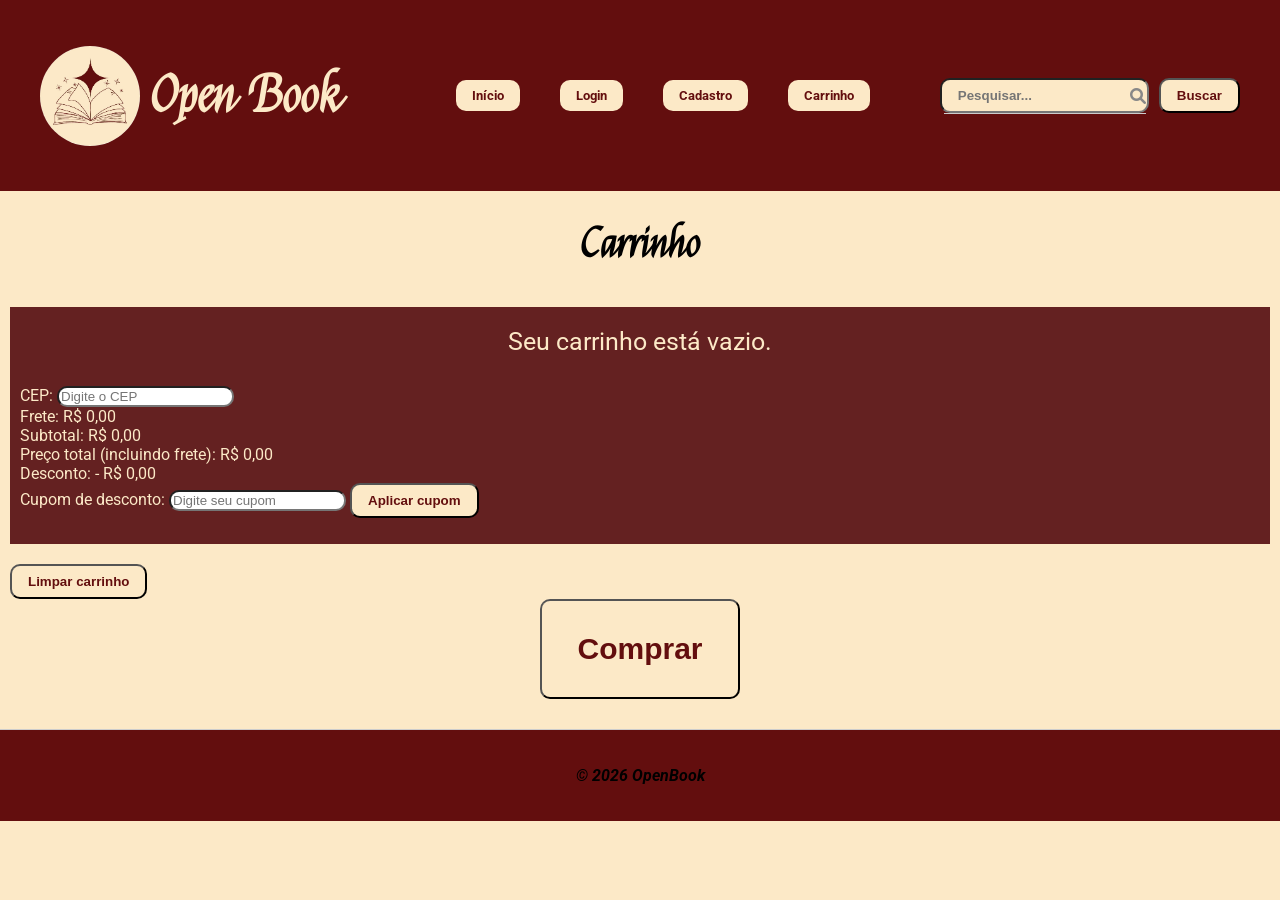
<file: Trabalho 1/carrinho.html>
<!DOCTYPE html>
<html lang="pt-br">

<head>
    <meta charset="UTF-8">
    <meta name="viewport" content="width=device-width, initial-scale=1.0">

    <link rel="stylesheet" href="Trabalho1.css">

    <link rel="preconnect" href="https://fonts.googleapis.com">
    <link rel="preconnect" href="https://fonts.gstatic.com" crossorigin>

    <link rel="stylesheet" href="https://cdnjs.cloudflare.com/ajax/libs/font-awesome/6.0.0/css/all.min.css">
    <link href="https://fonts.googleapis.com/css2?family=Felipa&family=Roboto:ital,wght@0,100..900;1,100..900&display=swap" rel="stylesheet">

    <title>Carrinho</title>
</head>

<body>

<header>

    <div class="menu">

        <div class="nome">
            <img src="logo.jpg" alt="logo" id="logo">
            <h1 id="nome">Open Book</h1>
        </div>

        <div class="submenu-cima">

            <nav>
                <ul>
                    <li><a href="index.html">Início</a></li>
                    <li><a href="login.html">Login</a></li>
                    <li><a href="cadastro.html">Cadastro</a></li>
                    <li><a href="carrinho.html">Carrinho</a></li>
                </ul>
            </nav>

            <form>
                <div class="caixa-busca">
                    <i class="fa-solid fa-magnifying-glass"></i>
                    <input type="search" id="busca" name="q" placeholder="Pesquisar...">
                    <div id="sugestoes"></div>
                    <button type="submit">Buscar</button>
                </div>
            </form>

        </div>
    </div>
</header>

<h1 id="titulo_pagina">Carrinho</h1>

<div class="todos_itens_carrinho">
    <div class="organizacao_itens" id="lista_carrinho">

    </div>
</div>

<div class="total-estilo">
    <div class="frete-container">

        <span>
            CEP:
        </span>

        <input type="text" id="cep" placeholder="Digite o CEP" maxlength="8">

    </div>

    <div class="frete-container">

        <span>
            Frete:
        </span>

        <span id="valor_frete">
            R$ 0,00
        </span>

    </div>

    <div class="total-container">

        <span>
            Subtotal:
        </span>

        <span id="subtotal">
            R$ 0,00
        </span>

    </div>

    <div class="total-container">

        <span>
            Preço total (incluindo frete):
        </span>

        <span id="totalTotal">
            R$ 0,00
        </span>
    </div>
    
    <div class="total-container">
        <span>
            Desconto:
        </span>
        <span id="desconto">
            R$ 0,00
        </span>

    </div>

    <div class="cupom">
        <label for="cupom">Cupom de desconto:</label>

        <input
            type="text"
            id="cupom"
            placeholder="Digite seu cupom"
        >

        <button type="button" id="aplicarCupom">
            Aplicar cupom
        </button>

        <p id="mensagem-cupom"></p>
    </div>

</div>

<div>
    <button type="button" id="LimparCarrinho">Limpar carrinho</button>
</div>

<div class="botao_carrinho">
    <button type="button" id="Comprar">Comprar</button>
</div>

<footer>
    <div class="rodape-final">
        <p>&copy; <span id="current-year"></span> OpenBook</p>
    </div>
</footer>

<script src="Scripts.js"></script>

</body>

</html>
</file>
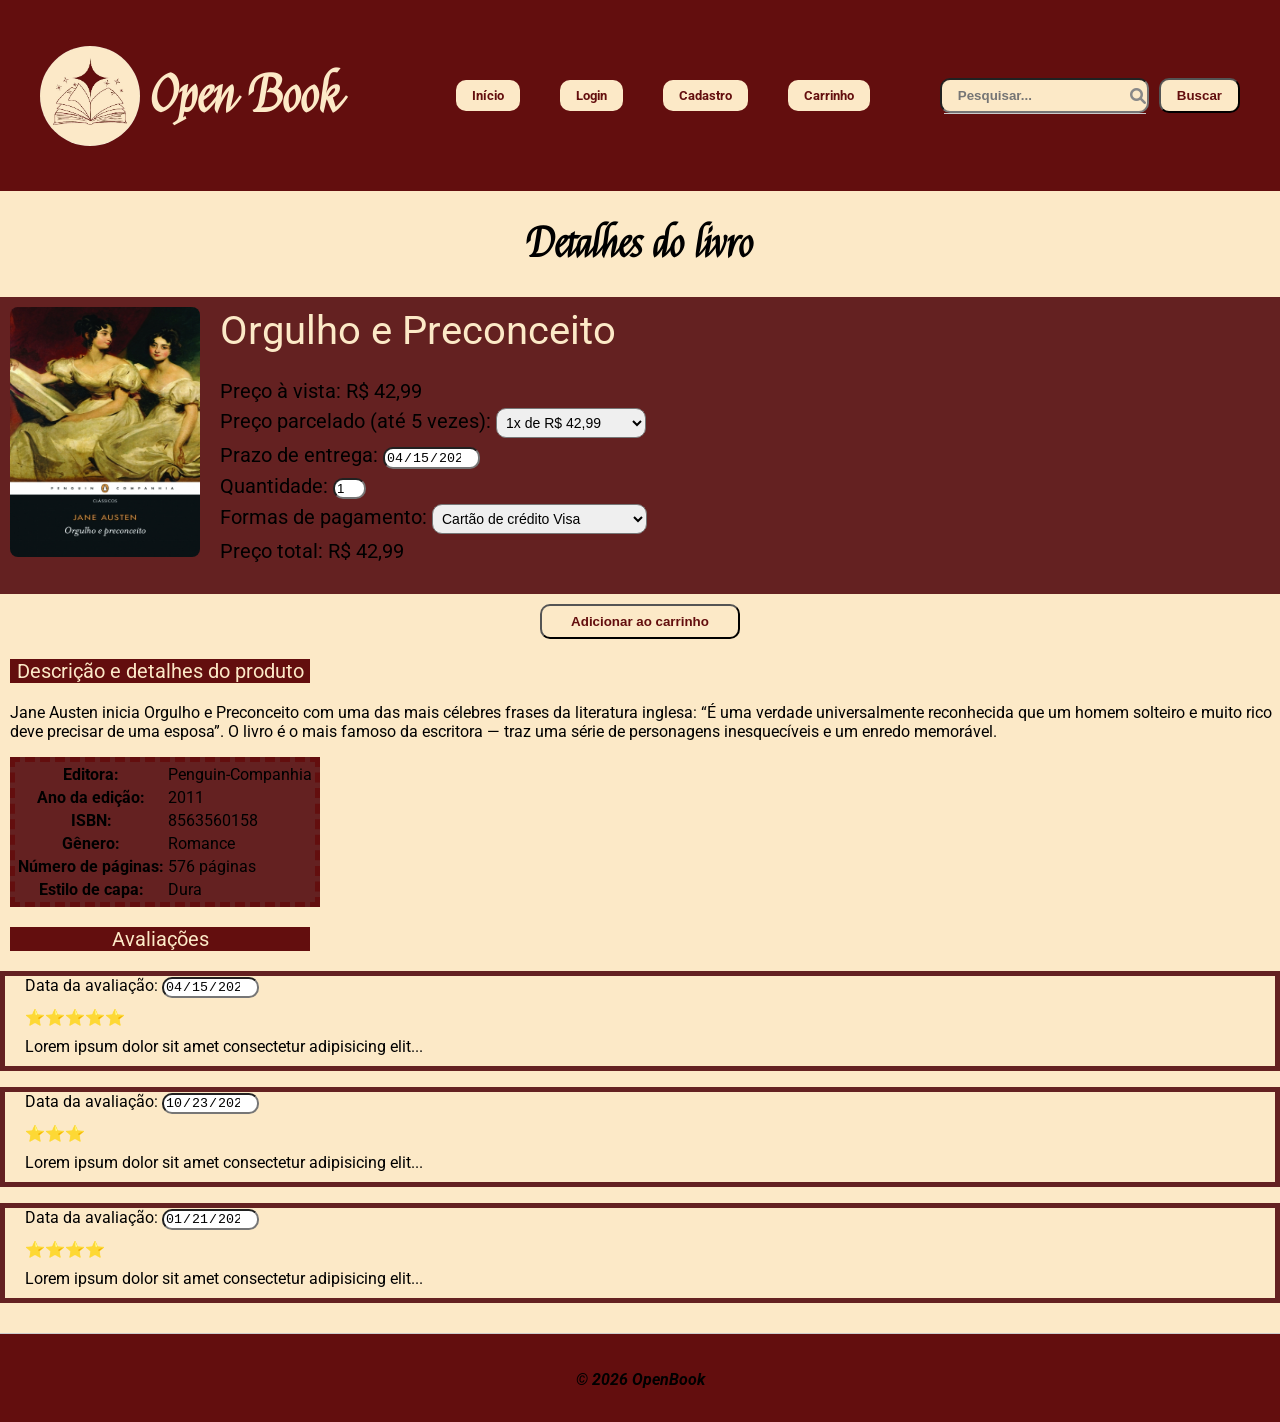
<file: Trabalho 1/livro1.html>
<!DOCTYPE html>
<html lang="pt-br">

<head>
    <meta charset="UTF-8">
    <meta name="viewport" content="width=device-width, initial-scale=1.0">

    <link rel="stylesheet" href="Trabalho1.css">
    <link rel="stylesheet" href="https://cdnjs.cloudflare.com/ajax/libs/font-awesome/6.0.0/css/all.min.css">

    <link rel="preconnect" href="https://fonts.googleapis.com">
    <link rel="preconnect" href="https://fonts.gstatic.com" crossorigin>

    <link href="https://fonts.googleapis.com/css2?family=Felipa&family=Roboto:ital,wght@0,100..900;1,100..900&display=swap" rel="stylesheet">

    <title>Orgulho e Preconceito</title>
</head>

<body>

<header>
    <div class="menu">

        <div class="nome">
            <img src="logo.jpg" alt="logo" id="logo">
            <h1 id="nome">Open Book</h1>
        </div>

        <div class="submenu-cima">

            <nav>
                <ul>
                    <li><a href="index.html">Início</a></li>
                    <li><a href="login.html">Login</a></li>
                    <li><a href="cadastro.html">Cadastro</a></li>
                    <li><a href="carrinho.html">Carrinho</a></li>
                </ul>
            </nav>

            <form>
                <div class="caixa-busca">
                    <i class="fa-solid fa-magnifying-glass"></i>
                    <input type="search" id="busca" name="q" placeholder="Pesquisar...">
                    <div id="sugestoes"></div>
                    <button type="submit">Buscar</button>
                </div>
            </form>

        </div>
    </div>
</header>

<h1 id="titulo_pagina">Detalhes do livro</h1>

<div class="produto_detalhes">

    <img id="imagem_produto" class="foto" src="orgulho-e-preconceito.jpg" alt="orgulho-e-preconceito">

    <ul>

        <li id="produto_nome_detalhes">Orgulho e Preconceito</li>

        <li id="preco_vista">Preço à vista: R$ 42,99</li>

        <li>
            <label for="parcelas">Preço parcelado (até 5 vezes):</label>
            <select id="parcelas" name="parcelamentos">
                <option value="1">1x: R$ XX,XX</option>
                <option value="2">2x: R$ XX,XX</option>
                <option value="3">3x: R$ XX,XX</option>
                <option value="4">4x: R$ XX,XX</option>
                <option value="5">5x: R$ XX,XX</option>
            </select>
        </li>

        <li>
            <label for="prazo">Prazo de entrega:</label>
            <input id="prazo" type="date" value="2026-04-15" readonly>
        </li>

        <li>
            <label for="qnt">Quantidade:</label>
            <input id="qnt" type="number" name="qnt" min="1" max="10" step="1" value="1">
        </li>

        <li>
            <label for="pagamento">Formas de pagamento:</label>
            <select id="pagamento" name="pagamentos">
                <option value="visa">Cartão de crédito Visa</option>
                <option value="mastercard">Cartão de crédito Mastercard</option>
                <option value="debito">Cartão de débito</option>
                <option value="pix">Pix</option>
                <option value="boleto">Boleto bancário</option>
            </select>
        </li>

        <li id="total_preco">Preço total: R$ 42,99</li>

    </ul>
</div>

<div class="button" id="botao_comprar">
    <button type="button" onClick="add_carrinho()">Adicionar ao carrinho</button>
</div>

<p class="descricao_avaliacao">Descrição e detalhes do produto</p>

<p class="descricao_texto">Jane Austen inicia Orgulho e Preconceito com uma das mais célebres frases da literatura inglesa: “É uma verdade universalmente reconhecida que um homem solteiro e muito rico deve precisar de uma esposa”. O livro é o mais famoso da escritora — traz uma série de personagens inesquecíveis e um enredo memorável.</p>

<table class="tabela_detalhes">

    <tr>
        <th>Editora:</th>
        <td>Penguin-Companhia</td>
    </tr>

    <tr>
        <th>Ano da edição:</th>
        <td>2011</td>
    </tr>

    <tr>
        <th>ISBN:</th>
        <td>8563560158</td>
    </tr>

    <tr>
        <th>Gênero:</th>
        <td>Romance</td>
    </tr>

    <tr>
        <th>Número de páginas:</th>
        <td>576 páginas</td>
    </tr>

    <tr>
        <th>Estilo de capa:</th>
        <td>Dura</td>
    </tr>

</table>

<p class="descricao_avaliacao">Avaliações</p>

<div class="avaliacoes">

    <ul>
        <li class="data_ava">
            <label>Data da avaliação:</label>
            <input type="date" value="2025-04-15" readonly>
        </li>
        <li>⭐⭐⭐⭐⭐</li>
        <li>Lorem ipsum dolor sit amet consectetur adipisicing elit...</li>
    </ul>

    <ul>
        <li class="data_ava">
            <label>Data da avaliação:</label>
            <input type="date" value="2023-10-23" readonly>
        </li>
        <li>⭐⭐⭐</li>
        <li>Lorem ipsum dolor sit amet consectetur adipisicing elit...</li>
    </ul>

    <ul>
        <li class="data_ava">
            <label>Data da avaliação:</label>
            <input type="date" value="2024-01-21" readonly>
        </li>
        <li>⭐⭐⭐⭐</li>
        <li>Lorem ipsum dolor sit amet consectetur adipisicing elit...</li>
    </ul>

</div>

<footer>
    <div class="rodape-final">
        <p>&copy; <span id="current-year"></span> OpenBook</p>
    </div>
</footer>

<script src="Scripts.js"></script>

</body>

</html>
</file>
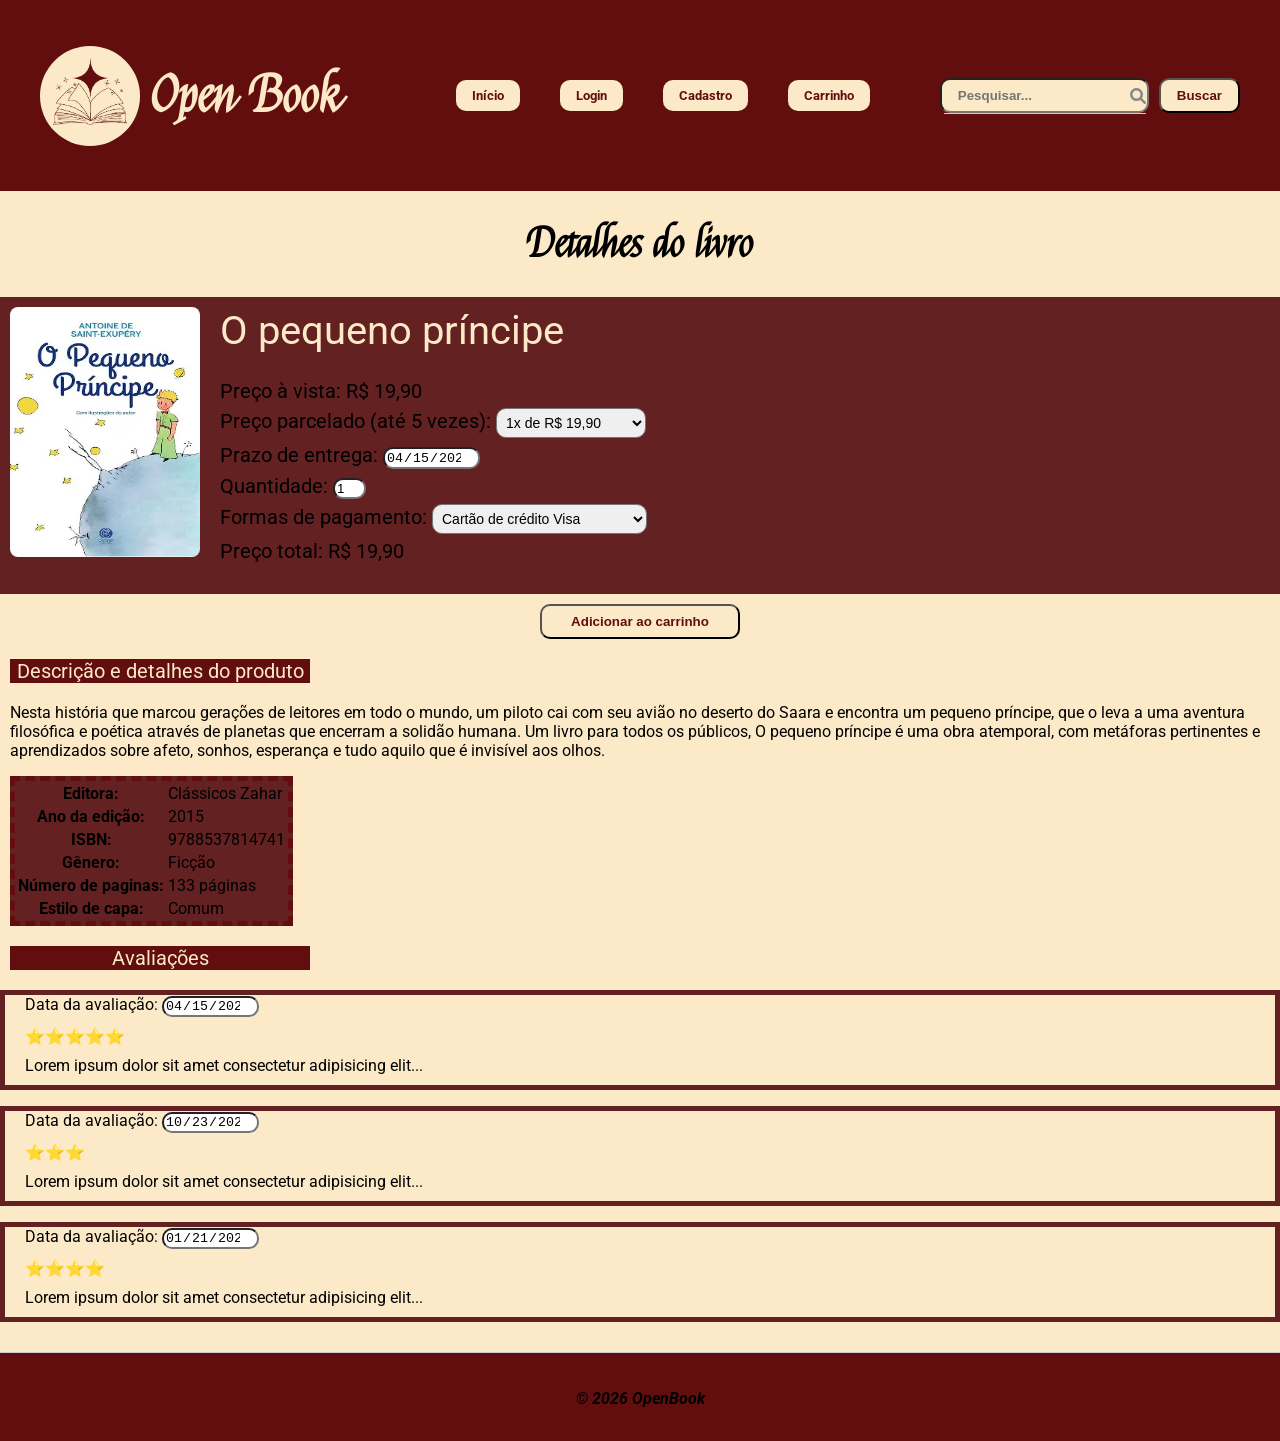
<file: Trabalho 1/livro2.html>
<!DOCTYPE html>
<html lang="pt-br">
<head>
    <meta charset="UTF-8">
    <meta name="viewport" content="width=device-width, initial-scale=1.0">
    <link rel="stylesheet" href="Trabalho1.css">
    <link rel="preconnect" href="https://fonts.googleapis.com">
    <link rel="preconnect" href="https://fonts.gstatic.com" crossorigin>
    <link rel="stylesheet" href="https://cdnjs.cloudflare.com/ajax/libs/font-awesome/6.0.0/css/all.min.css">
    <link href="https://fonts.googleapis.com/css2?family=Felipa&family=Roboto:ital,wght@0,100..900;1,100..900&display=swap" rel="stylesheet">
    <title>O pequeno príncipe</title>
</head>

<body>

<header>
    <div class="menu">

        <div class="nome">
            <img src="logo.jpg" alt="logo" id="logo">
            <h1 id="nome">Open Book</h1>
        </div>

        <div class="submenu-cima">

            <nav>
                <ul>
                    <li><a href="index.html">Início</a></li>
                    <li><a href="login.html">Login</a></li>
                    <li><a href="cadastro.html">Cadastro</a></li>
                    <li><a href="carrinho.html">Carrinho</a></li>
                </ul>
            </nav>

            <form>
                <div class="caixa-busca">
                    <i class="fa-solid fa-magnifying-glass"></i>
                    <input type="search" id="busca" name="q" placeholder="Pesquisar...">
                    <div id="sugestoes"></div>
                    <button type="submit">Buscar</button>
                </div>
            </form>

        </div>
    </div>
</header>


<h1 id="titulo_pagina">Detalhes do livro</h1>

<div class="produto_detalhes">
            
    <img id="imagem_produto" class="foto" src=pequenoprincipe.jpg alt="pequenoprincipe">

    <ul>
        <li id="produto_nome_detalhes"> O pequeno príncipe </li> 

        <li id="preco_vista"> Preço à vista: R$ 19,90 </li>

        <li>
            <label for="parcelas">Preço parcelado (até 5 vezes):</label>
            <select id="parcelas" name="parcelamentos">
                <option value="1">1x: R$ XX,XX</option>
                <option value="2">2x: R$ XX,XX</option>
                <option value="3">3x: R$ XX,XX</option>
                <option value="4">4x: R$ XX,XX</option>
                <option value="5">5x: R$ XX,XX</option>
            </select>
        </li>

        <li>
            <label for="prazo">Prazo de entrega:</label>
            <input id="prazo" type="date" value="2026-04-15" readonly>
        </li>

        <li>
            <label for="qnt">Quantidade:</label>
            <input id="qnt" type="number" name="qnt" min="1" max="10" step="1" value="1">
        </li>

        <li>
            <label for="pagamento">Formas de pagamento:</label>
            <select id="pagamento" name="pagamentos">
                <option value="visa">Cartão de crédito Visa</option>
                <option value="mastercard">Cartão de crédito Mastercard</option>
                <option value="debito">Cartão de débito</option>
                <option value="pix">Pix</option>
                <option value="boleto">Boleto bancário</option>
            </select>
        </li>

        <li id="total_preco">Preço total: R$ 19,90</li>

    </ul>
</div>

<div class="button" id="botao_comprar">
    <button type="button" onClick="add_carrinho()">Adicionar ao carrinho</button>
</div>

<p class="descricao_avaliacao">Descrição e detalhes do produto</p>
<p class="descricao_texto">Nesta história que marcou gerações de leitores em todo o mundo, um piloto cai com seu avião no deserto do Saara e encontra um pequeno príncipe, que o leva a uma aventura filosófica e poética através de planetas que encerram a solidão humana. Um livro para todos os públicos, O pequeno príncipe é uma obra atemporal, com metáforas pertinentes e aprendizados sobre afeto, sonhos, esperança e tudo aquilo que é invisível aos olhos. </p>

<table class="tabela_detalhes">

    <tr>

        <th>Editora:</th>
        <td>Clássicos Zahar</td>

    </tr>

    <tr>

        <th>Ano da edição:</th>
        <td>2015</td>

    </tr>

    <tr>

        <th>ISBN:</th>
        <td>9788537814741</td>
        
    </tr>

    <tr>

        <th>Gênero:</th>
        <td>Ficção</td>
        
    </tr>

    <tr>

        <th>Número de paginas:</th>
        <td>133 páginas</td>
        
    </tr>

    <tr>

        <th>Estilo de capa:</th>
        <td>Comum</td>
        
    </tr>

</table>

<p class="descricao_avaliacao">Avaliações</p>

<div class="avaliacoes">

    <ul>
        <li class="data_ava">
            <label>Data da avaliação:</label>
            <input type="date" value="2025-04-15" readonly>
        </li>
        <li>⭐⭐⭐⭐⭐</li>
        <li>Lorem ipsum dolor sit amet consectetur adipisicing elit...</li>
    </ul>

    <ul>
        <li class="data_ava">
            <label>Data da avaliação:</label>
            <input type="date" value="2023-10-23" readonly>
        </li>
        <li>⭐⭐⭐</li>
        <li>Lorem ipsum dolor sit amet consectetur adipisicing elit...</li>
    </ul>

    <ul>
        <li class="data_ava">
            <label>Data da avaliação:</label>
            <input type="date" value="2024-01-21" readonly>
        </li>
        <li>⭐⭐⭐⭐</li>
        <li>Lorem ipsum dolor sit amet consectetur adipisicing elit...</li>
    </ul>

</div>

<footer>
    <div class="rodape-final">
        <p>&copy; <span id="current-year"></span> OpenBook</p>
    </div>
</footer>

<script src="Scripts.js"></script>

</body>

</html>
</file>
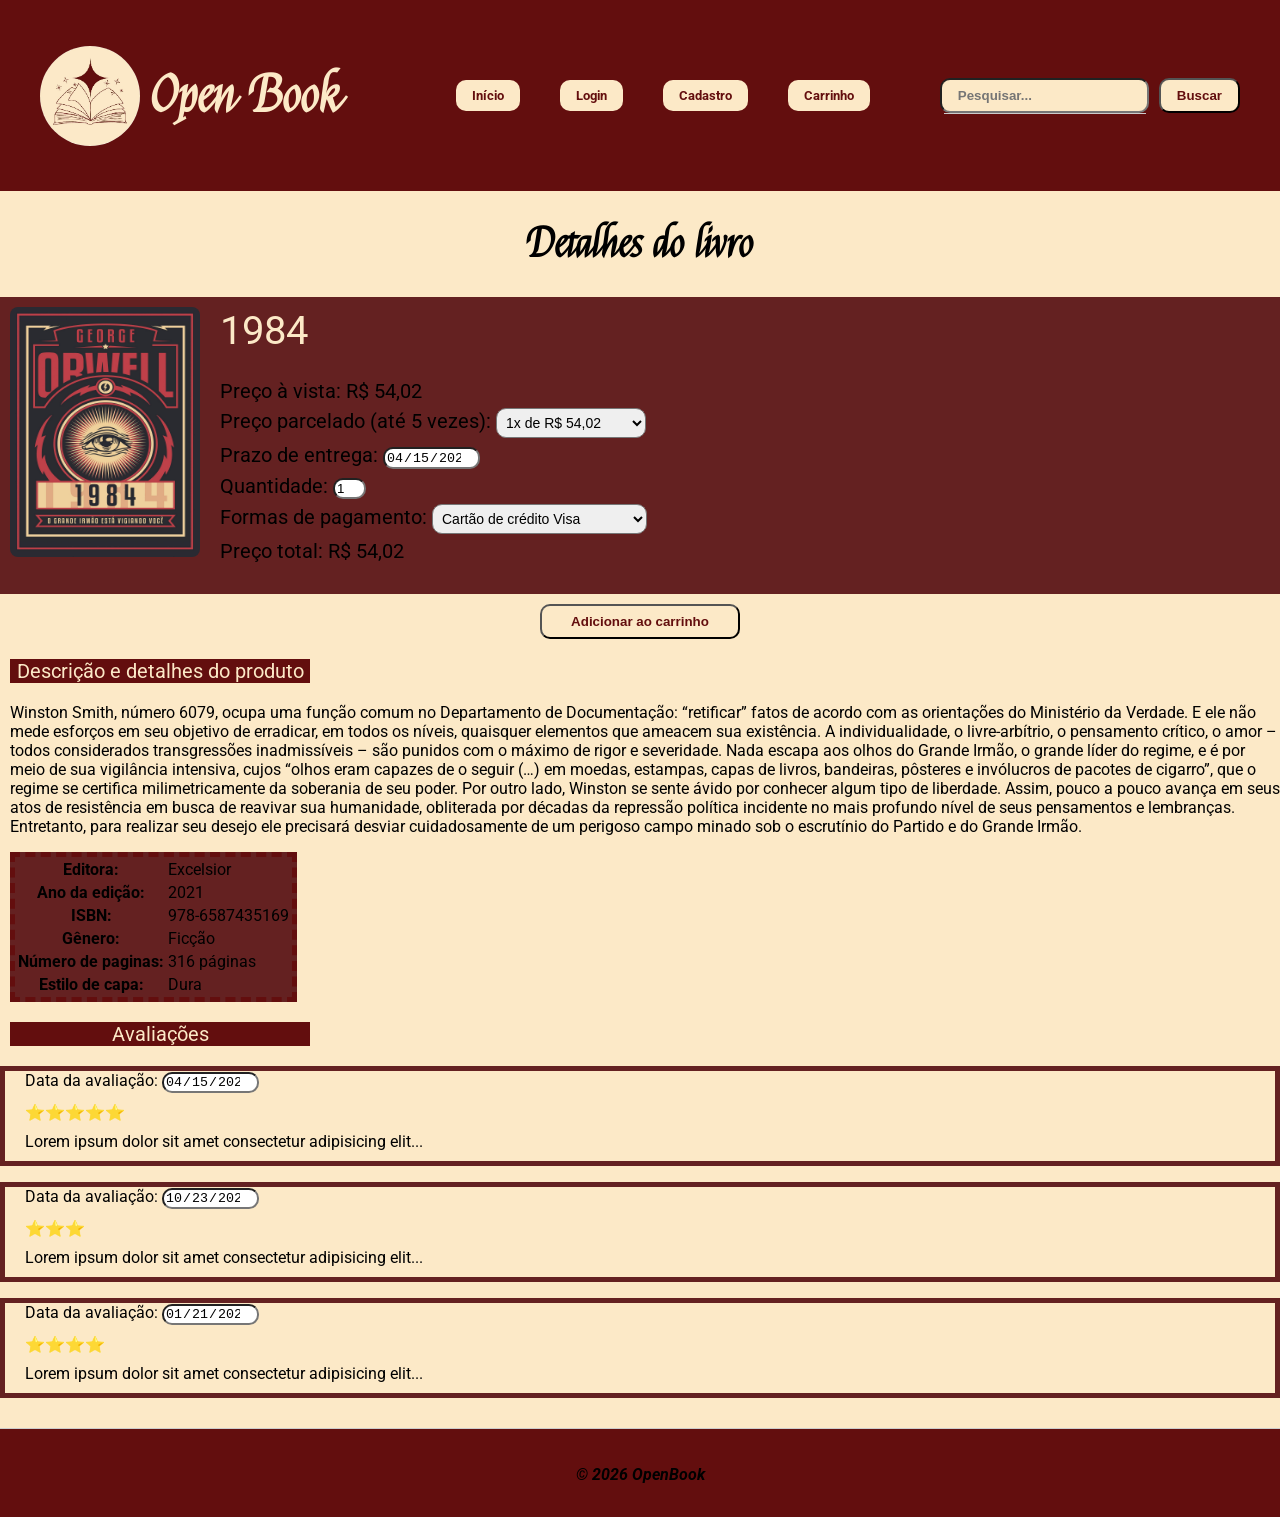
<file: Trabalho 1/livro3.html>
<!DOCTYPE html>
<html lang="pt-br">
<head>
    <meta charset="UTF-8">
    <meta name="viewport" content="width=device-width, initial-scale=1.0">
    <link rel="stylesheet" href="Trabalho1.css">
    <link rel="preconnect" href="https://fonts.googleapis.com">
    <link rel="preconnect" href="https://fonts.gstatic.com" crossorigin>
    <link href="https://fonts.googleapis.com/css2?family=Felipa&family=Roboto:ital,wght@0,100..900;1,100..900&display=swap" rel="stylesheet">   
    <title>1984</title>
</head>

<body>

<header>
    <div class="menu">

        <div class="nome">
            <img src="logo.jpg" alt="logo" id="logo">
            <h1 id="nome">Open Book</h1>
        </div>

        <div class="submenu-cima">

            <nav>
                <ul>
                    <li><a href="index.html">Início</a></li>
                    <li><a href="login.html">Login</a></li>
                    <li><a href="cadastro.html">Cadastro</a></li>
                    <li><a href="carrinho.html">Carrinho</a></li>
                </ul>
            </nav>

            <form>
                <div class="caixa-busca">
                    <i class="fa-solid fa-magnifying-glass"></i>
                    <input type="search" id="busca" name="q" placeholder="Pesquisar...">
                    <div id="sugestoes"></div>
                    <button type="submit">Buscar</button>
                </div>
            </form>

        </div>
    </div>
</header>

<h1 id="titulo_pagina">Detalhes do livro</h1>

<div class="produto_detalhes">
            
    <img id="imagem_produto" class="foto" src=1984.jpg alt="1984">

    <ul>
        <li id="produto_nome_detalhes"> 1984 </li> 

        <li id="preco_vista"> Preço à vista: R$ 54,02 </li>

        <li>
            <label for="parcelas">Preço parcelado (até 5 vezes):</label>
            <select id="parcelas" name="parcelamentos">
                <option value="1">1x: R$ XX,XX</option>
                <option value="2">2x: R$ XX,XX</option>
                <option value="3">3x: R$ XX,XX</option>
                <option value="4">4x: R$ XX,XX</option>
                <option value="5">5x: R$ XX,XX</option>
            </select>
        </li>

        <li>
            <label for="prazo">Prazo de entrega:</label>
            <input id="prazo" type="date" value="2026-04-15" readonly>
        </li>

        <li>
            <label for="qnt">Quantidade:</label>
            <input id="qnt" type="number" name="qnt" min="1" max="10" step="1" value="1">
        </li>

        <li>
            <label for="pagamento">Formas de pagamento:</label>
            <select id="pagamento" name="pagamentos">
                <option value="visa">Cartão de crédito Visa</option>
                <option value="mastercard">Cartão de crédito Mastercard</option>
                <option value="debito">Cartão de débito</option>
                <option value="pix">Pix</option>
                <option value="boleto">Boleto bancário</option>
            </select>
        </li>

        <li id="total_preco">Preço total: R$ 54,02</li>

    </ul>
</div>

<div class="button" id="botao_comprar">
    <button type="button" onClick="add_carrinho()">Adicionar ao carrinho</button>
</div>

<p class="descricao_avaliacao">Descrição e detalhes do produto</p>
<p class="descricao_texto"> Winston Smith, número 6079, ocupa uma função comum no Departamento de Documentação: “retificar” fatos de acordo com as orientações do Ministério da Verdade. E ele não mede esforços em seu objetivo de erradicar, em todos os níveis, quaisquer elementos que ameacem sua existência. A individualidade, o livre-arbítrio, o pensamento crítico, o amor – todos considerados transgressões inadmissíveis – são punidos com o máximo de rigor e severidade. Nada escapa aos olhos do Grande Irmão, o grande líder do regime, e é por meio de sua vigilância intensiva, cujos “olhos eram capazes de o seguir (…) em moedas, estampas, capas de livros, bandeiras, pôsteres e invólucros de pacotes de cigarro”, que o regime se certifica milimetricamente da soberania de seu poder. Por outro lado, Winston se sente ávido por conhecer algum tipo de liberdade. Assim, pouco a pouco avança em seus atos de resistência em busca de reavivar sua humanidade, obliterada por décadas da repressão política incidente no mais profundo nível de seus pensamentos e lembranças. Entretanto, para realizar seu desejo ele precisará desviar cuidadosamente de um perigoso campo minado sob o escrutínio do Partido e do Grande Irmão. </p>

<table class="tabela_detalhes">

    <tr>

        <th>Editora:</th>
        <td>Excelsior</td>

    </tr>

    <tr>

        <th>Ano da edição:</th>
        <td>2021</td>

    </tr>

    <tr>

        <th>ISBN:</th>
        <td>978-6587435169</td>
        
    </tr>

    <tr>

        <th>Gênero:</th>
        <td>Ficção</td>
        
    </tr>

    <tr>

        <th>Número de paginas:</th>
        <td>316 páginas</td>
        
    </tr>

    <tr>

        <th>Estilo de capa:</th>
        <td>Dura</td>
        
    </tr>

</table>

<p class="descricao_avaliacao">Avaliações</p>

<div class="avaliacoes">

    <ul>
        <li class="data_ava">
            <label>Data da avaliação:</label>
            <input type="date" value="2025-04-15" readonly>
        </li>
        <li>⭐⭐⭐⭐⭐</li>
        <li>Lorem ipsum dolor sit amet consectetur adipisicing elit...</li>
    </ul>

    <ul>
        <li class="data_ava">
            <label>Data da avaliação:</label>
            <input type="date" value="2023-10-23" readonly>
        </li>
        <li>⭐⭐⭐</li>
        <li>Lorem ipsum dolor sit amet consectetur adipisicing elit...</li>
    </ul>

    <ul>
        <li class="data_ava">
            <label>Data da avaliação:</label>
            <input type="date" value="2024-01-21" readonly>
        </li>
        <li>⭐⭐⭐⭐</li>
        <li>Lorem ipsum dolor sit amet consectetur adipisicing elit...</li>
    </ul>

</div>

<footer>
    <div class="rodape-final">
        <p>&copy; <span id="current-year"></span> OpenBook</p>
    </div>
</footer>

<script src="Scripts.js"></script>

</body>

</html>
</file>
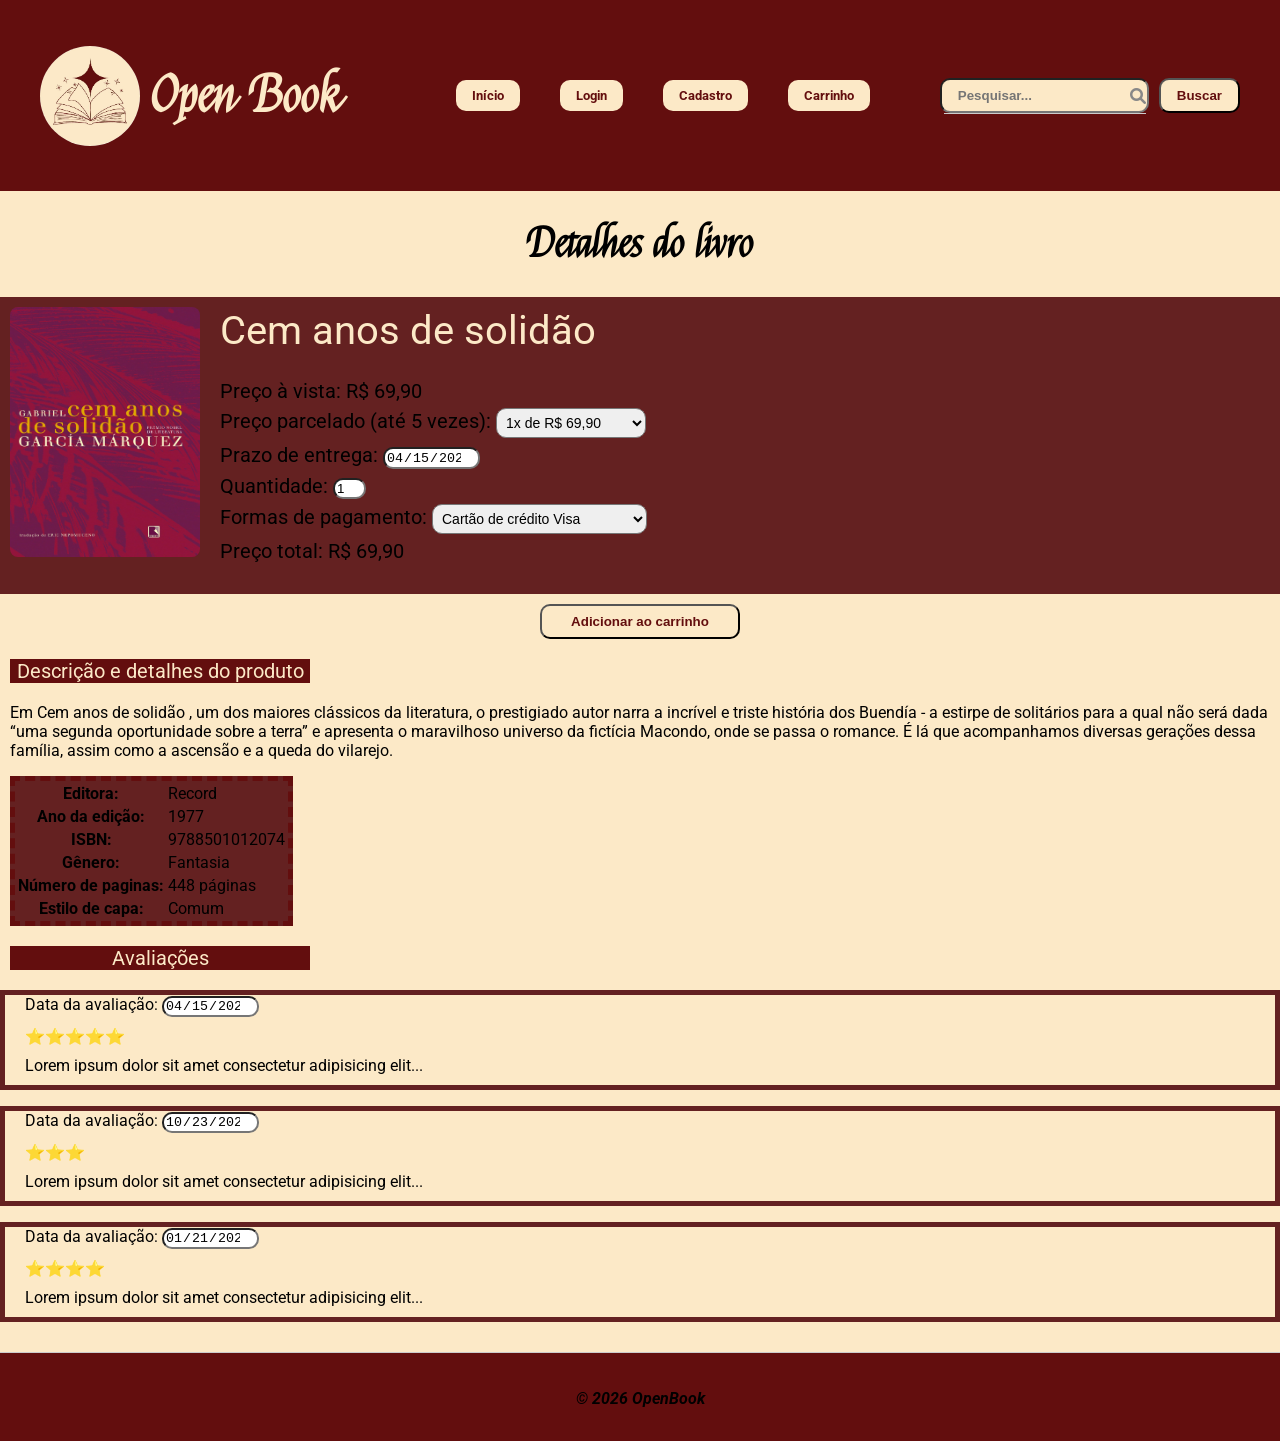
<file: Trabalho 1/livro4.html>
<!DOCTYPE html>
<html lang="pt-br">
<head>
    <meta charset="UTF-8">
    <meta name="viewport" content="width=device-width, initial-scale=1.0">
    <link rel="stylesheet" href="Trabalho1.css">
    <link rel="preconnect" href="https://fonts.googleapis.com">
    <link rel="preconnect" href="https://fonts.gstatic.com" crossorigin>
    <link rel="stylesheet" href="https://cdnjs.cloudflare.com/ajax/libs/font-awesome/6.0.0/css/all.min.css">
    <link href="https://fonts.googleapis.com/css2?family=Felipa&family=Roboto:ital,wght@0,100..900;1,100..900&display=swap" rel="stylesheet">
    <title>Cem anos de solidão</title>
</head>

<body>

<header>
    <div class="menu">

        <div class="nome">
            <img src="logo.jpg" alt="logo" id="logo">
            <h1 id="nome">Open Book</h1>
        </div>

        <div class="submenu-cima">

            <nav>
                <ul>
                    <li><a href="index.html">Início</a></li>
                    <li><a href="login.html">Login</a></li>
                    <li><a href="cadastro.html">Cadastro</a></li>
                    <li><a href="carrinho.html">Carrinho</a></li>
                </ul>
            </nav>

            <form>
                <div class="caixa-busca">
                    <i class="fa-solid fa-magnifying-glass"></i>
                    <input type="search" id="busca" name="q" placeholder="Pesquisar...">
                    <div id="sugestoes"></div>
                    <button type="submit">Buscar</button>
                </div>
            </form>

        </div>
    </div>
</header>

<h1 id="titulo_pagina">Detalhes do livro</h1>

<div class="produto_detalhes">
            
    <img id="imagem_produto" class="foto" src=cemanos.jpg alt="cemanos">

    <ul>
        <li id="produto_nome_detalhes"> Cem anos de solidão </li> 

        <li id="preco_vista"> Preço à vista: R$ 69,90 </li>

        <li>
            <label for="parcelas">Preço parcelado (até 5 vezes):</label>
            <select id="parcelas" name="parcelamentos">
                <option value="1">1x: R$ XX,XX</option>
                <option value="2">2x: R$ XX,XX</option>
                <option value="3">3x: R$ XX,XX</option>
                <option value="4">4x: R$ XX,XX</option>
                <option value="5">5x: R$ XX,XX</option>
            </select>
        </li>

        <li>
            <label for="prazo">Prazo de entrega:</label>
            <input id="prazo" type="date" value="2026-04-15" readonly>
        </li>

        <li>
            <label for="qnt">Quantidade:</label>
            <input id="qnt" type="number" name="qnt" min="1" max="10" step="1" value="1">
        </li>

        <li>
            <label for="pagamento">Formas de pagamento:</label>
            <select id="pagamento" name="pagamentos">
                <option value="visa">Cartão de crédito Visa</option>
                <option value="mastercard">Cartão de crédito Mastercard</option>
                <option value="debito">Cartão de débito</option>
                <option value="pix">Pix</option>
                <option value="boleto">Boleto bancário</option>
            </select>
        </li>

        <li id="total_preco">Preço total: R$ 69,90</li>

    </ul>
</div>

<div class="button" id="botao_comprar">
    <button type="button" onClick="add_carrinho()">Adicionar ao carrinho</button>
</div>

<p class="descricao_avaliacao">Descrição e detalhes do produto</p>
<p class="descricao_texto">Em Cem anos de solidão , um dos maiores clássicos da literatura, o prestigiado autor narra a incrível e triste história dos Buendía - a estirpe de solitários para a qual não será dada “uma segunda oportunidade sobre a terra” e apresenta o maravilhoso universo da fictícia Macondo, onde se passa o romance. É lá que acompanhamos diversas gerações dessa família, assim como a ascensão e a queda do vilarejo.</p>

<table class="tabela_detalhes">

    <tr>

        <th>Editora:</th>
        <td>Record</td>

    </tr>

    <tr>

        <th>Ano da edição:</th>
        <td>1977</td>

    </tr>

    <tr>

        <th>ISBN:</th>
        <td>9788501012074</td>
        
    </tr>

    <tr>

        <th>Gênero:</th>
        <td>Fantasia</td>
        
    </tr>

    <tr>

        <th>Número de paginas:</th>
        <td>448 páginas</td>
        
    </tr>

    <tr>

        <th>Estilo de capa:</th>
        <td>Comum</td>
        
    </tr>

</table>

<p class="descricao_avaliacao">Avaliações</p>

<div class="avaliacoes">

    <ul>
        <li class="data_ava">
            <label>Data da avaliação:</label>
            <input type="date" value="2025-04-15" readonly>
        </li>
        <li>⭐⭐⭐⭐⭐</li>
        <li>Lorem ipsum dolor sit amet consectetur adipisicing elit...</li>
    </ul>

    <ul>
        <li class="data_ava">
            <label>Data da avaliação:</label>
            <input type="date" value="2023-10-23" readonly>
        </li>
        <li>⭐⭐⭐</li>
        <li>Lorem ipsum dolor sit amet consectetur adipisicing elit...</li>
    </ul>

    <ul>
        <li class="data_ava">
            <label>Data da avaliação:</label>
            <input type="date" value="2024-01-21" readonly>
        </li>
        <li>⭐⭐⭐⭐</li>
        <li>Lorem ipsum dolor sit amet consectetur adipisicing elit...</li>
    </ul>

</div>


<footer>
    <div class="rodape-final">
        <p>&copy; <span id="current-year"></span> OpenBook</p>
    </div>
</footer>

<script src="Scripts.js"></script>

</body>

</html>
</file>
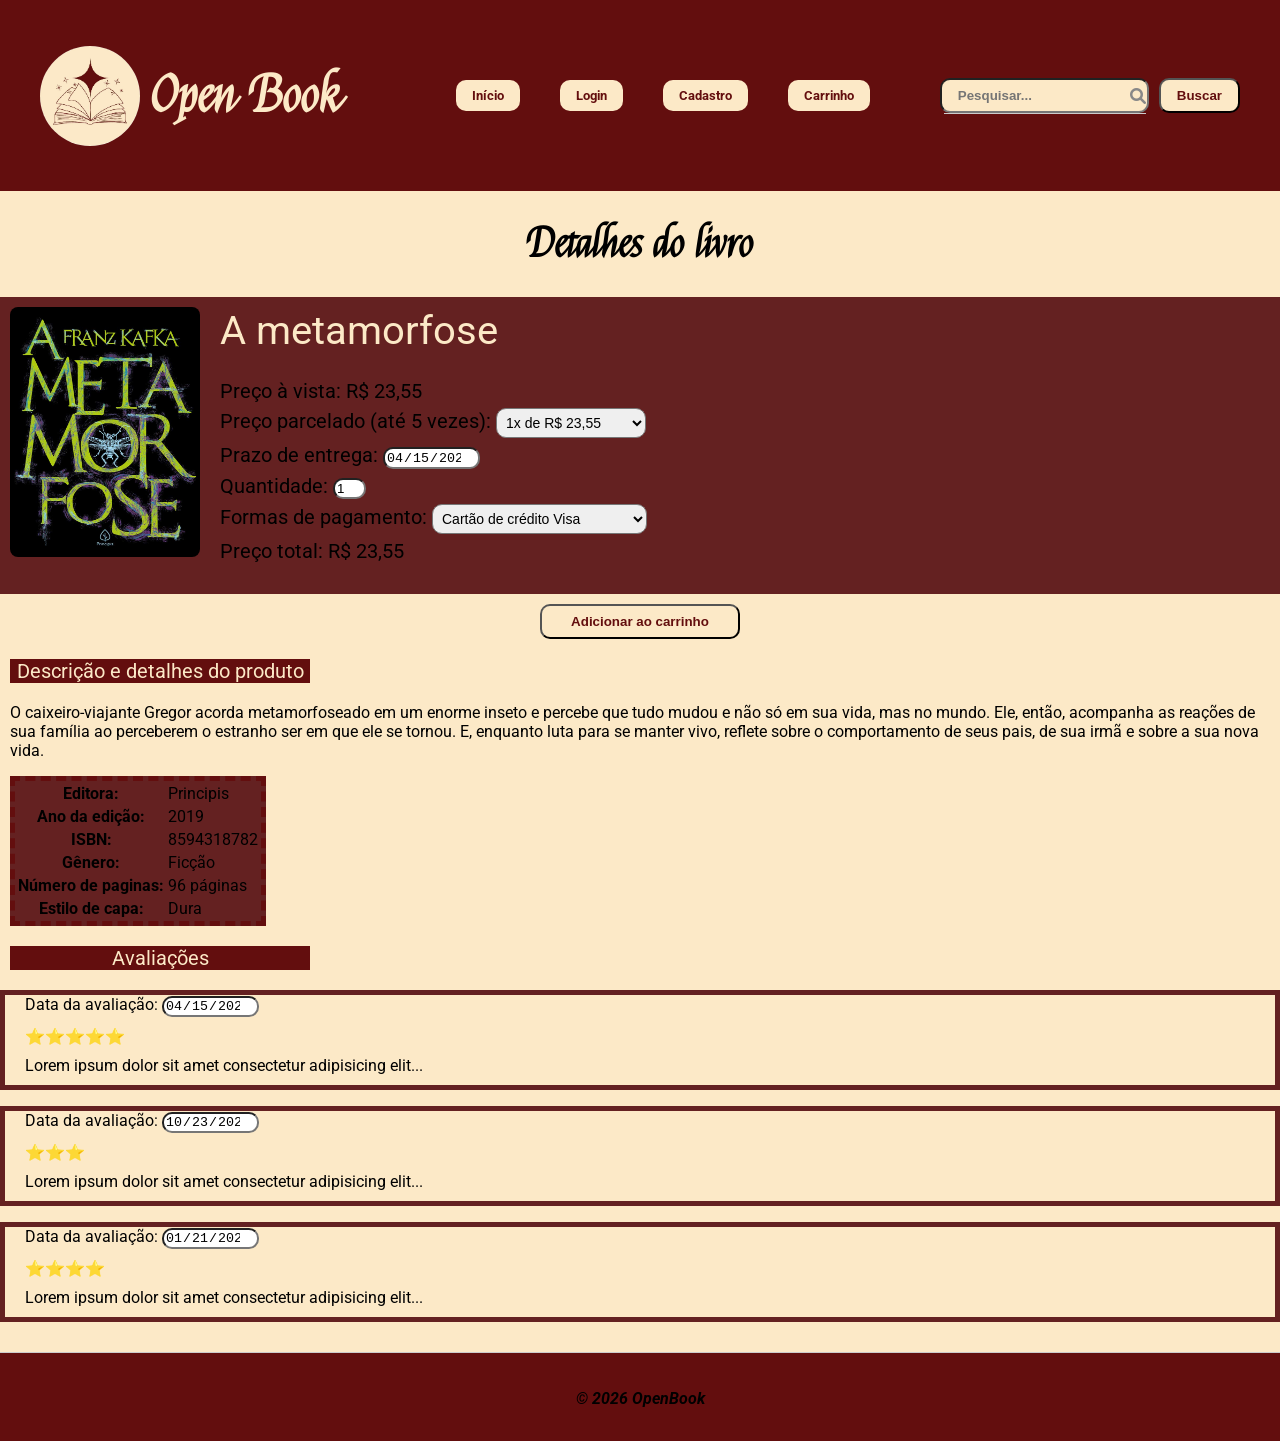
<file: Trabalho 1/livro5.html>
<!DOCTYPE html>
<html lang="pt-br">
<head>
    <meta charset="UTF-8">
    <meta name="viewport" content="width=device-width, initial-scale=1.0">
    <link rel="stylesheet" href="Trabalho1.css">
    <link rel="preconnect" href="https://fonts.googleapis.com">
    <link rel="preconnect" href="https://fonts.gstatic.com" crossorigin>
    <link rel="stylesheet" href="https://cdnjs.cloudflare.com/ajax/libs/font-awesome/6.0.0/css/all.min.css">
    <link href="https://fonts.googleapis.com/css2?family=Felipa&family=Roboto:ital,wght@0,100..900;1,100..900&display=swap" rel="stylesheet">
    <title>A metamorfose</title>
</head>


<body>

<header>
    <div class="menu">

        <div class="nome">
            <img src="logo.jpg" alt="logo" id="logo">
            <h1 id="nome">Open Book</h1>
        </div>

        <div class="submenu-cima">

            <nav>
                <ul>
                    <li><a href="index.html">Início</a></li>
                    <li><a href="login.html">Login</a></li>
                    <li><a href="cadastro.html">Cadastro</a></li>
                    <li><a href="carrinho.html">Carrinho</a></li>
                </ul>
            </nav>

            <form>
                <div class="caixa-busca">
                    <i class="fa-solid fa-magnifying-glass"></i>
                    <input type="search" id="busca" name="q" placeholder="Pesquisar...">
                    <div id="sugestoes"></div>
                    <button type="submit">Buscar</button>
                </div>
            </form>

        </div>
    </div>
</header>

<h1 id="titulo_pagina">Detalhes do livro</h1>

<div class="produto_detalhes">
            
    <img id="imagem_produto" class="foto" src=metamorfose.jpg alt="metamorfose">

    <ul>
        <li id="produto_nome_detalhes"> A metamorfose </li> 

        <li id="preco_vista"> Preço à vista: R$ 23,55 </li>

        <li>
            <label for="parcelas">Preço parcelado (até 5 vezes):</label>
            <select id="parcelas" name="parcelamentos">
                <option value="1">1x: R$ XX,XX</option>
                <option value="2">2x: R$ XX,XX</option>
                <option value="3">3x: R$ XX,XX</option>
                <option value="4">4x: R$ XX,XX</option>
                <option value="5">5x: R$ XX,XX</option>
            </select>
        </li>

        <li>
            <label for="prazo">Prazo de entrega:</label>
            <input id="prazo" type="date" value="2026-04-15" readonly>
        </li>

        <li>
            <label for="qnt">Quantidade:</label>
            <input id="qnt" type="number" name="qnt" min="1" max="10" step="1" value="1">
        </li>

        <li>
            <label for="pagamento">Formas de pagamento:</label>
            <select id="pagamento" name="pagamentos">
                <option value="visa">Cartão de crédito Visa</option>
                <option value="mastercard">Cartão de crédito Mastercard</option>
                <option value="debito">Cartão de débito</option>
                <option value="pix">Pix</option>
                <option value="boleto">Boleto bancário</option>
            </select>
        </li>

        <li id="total_preco">Preço total: R$ 23,55</li>

    </ul>
</div>

<div class="button" id="botao_comprar">
    <button type="button" onClick="add_carrinho()">Adicionar ao carrinho</button>
</div>

<p class="descricao_avaliacao">Descrição e detalhes do produto</p>
<p class="descricao_texto">O caixeiro-viajante Gregor acorda metamorfoseado em um enorme inseto e percebe que tudo mudou e não só em sua vida, mas no mundo. Ele, então, acompanha as reações de sua família ao perceberem o estranho ser em que ele se tornou. E, enquanto luta para se manter vivo, reflete sobre o comportamento de seus pais, de sua irmã e sobre a sua nova vida.</p>

<table class="tabela_detalhes">

    <tr>

        <th>Editora:</th>
        <td>Principis</td>

    </tr>

    <tr>

        <th>Ano da edição:</th>
        <td>2019</td>

    </tr>

    <tr>

        <th>ISBN:</th>
        <td>8594318782</td>
        
    </tr>

    <tr>

        <th>Gênero:</th>
        <td>Ficção</td>
        
    </tr>

    <tr>

        <th>Número de paginas:</th>
        <td>96 páginas</td>
        
    </tr>

    <tr>

        <th>Estilo de capa:</th>
        <td>Dura</td>
        
    </tr>

</table>

<p class="descricao_avaliacao">Avaliações</p>

<div class="avaliacoes">

    <ul>
        <li class="data_ava">
            <label>Data da avaliação:</label>
            <input type="date" value="2025-04-15" readonly>
        </li>
        <li>⭐⭐⭐⭐⭐</li>
        <li>Lorem ipsum dolor sit amet consectetur adipisicing elit...</li>
    </ul>

    <ul>
        <li class="data_ava">
            <label>Data da avaliação:</label>
            <input type="date" value="2023-10-23" readonly>
        </li>
        <li>⭐⭐⭐</li>
        <li>Lorem ipsum dolor sit amet consectetur adipisicing elit...</li>
    </ul>

    <ul>
        <li class="data_ava">
            <label>Data da avaliação:</label>
            <input type="date" value="2024-01-21" readonly>
        </li>
        <li>⭐⭐⭐⭐</li>
        <li>Lorem ipsum dolor sit amet consectetur adipisicing elit...</li>
    </ul>

</div>

<footer>
    <div class="rodape-final">
        <p>&copy; <span id="current-year"></span> OpenBook</p>
    </div>
</footer>

<script src="Scripts.js"></script>

</body>

</html>
</file>
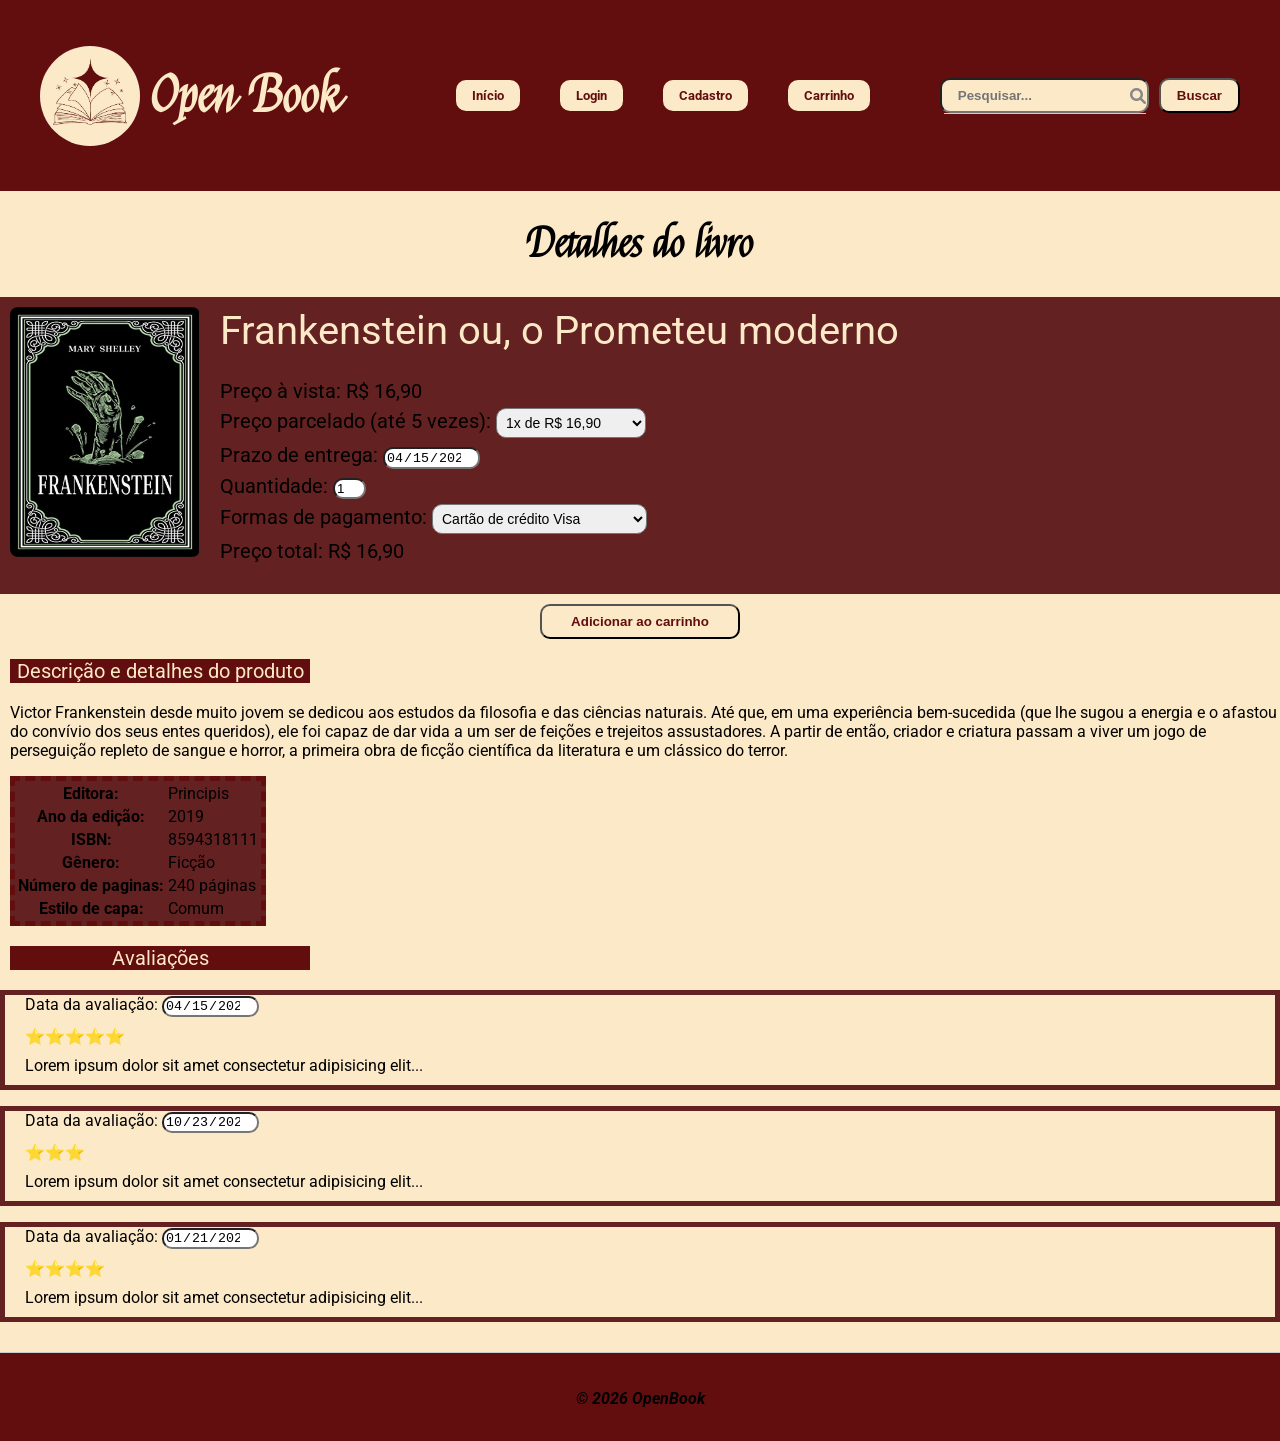
<file: Trabalho 1/livro6.html>
<!DOCTYPE html>
<html lang="pt-br">
<head>
    <meta charset="UTF-8">
    <meta name="viewport" content="width=device-width, initial-scale=1.0">
    <link rel="stylesheet" href="Trabalho1.css">
    <link rel="preconnect" href="https://fonts.googleapis.com">
    <link rel="preconnect" href="https://fonts.gstatic.com" crossorigin>
    <link rel="stylesheet" href="https://cdnjs.cloudflare.com/ajax/libs/font-awesome/6.0.0/css/all.min.css">
    <link href="https://fonts.googleapis.com/css2?family=Felipa&family=Roboto:ital,wght@0,100..900;1,100..900&display=swap" rel="stylesheet">
    <title>Frankenstein ou, o Prometeu moderno</title>
</head>

<body>

<header>
    <div class="menu">

        <div class="nome">
            <img src="logo.jpg" alt="logo" id="logo">
            <h1 id="nome">Open Book</h1>
        </div>

        <div class="submenu-cima">

            <nav>
                <ul>
                    <li><a href="index.html">Início</a></li>
                    <li><a href="login.html">Login</a></li>
                    <li><a href="cadastro.html">Cadastro</a></li>
                    <li><a href="carrinho.html">Carrinho</a></li>
                </ul>
            </nav>

            <form>
                <div class="caixa-busca">
                    <i class="fa-solid fa-magnifying-glass"></i>
                    <input type="search" id="busca" name="q" placeholder="Pesquisar...">
                    <div id="sugestoes"></div>
                    <button type="submit">Buscar</button>
                </div>
            </form>

        </div>
    </div>
</header>

<h1 id="titulo_pagina">Detalhes do livro</h1>

<div class="produto_detalhes">
            
    <img id="imagem_produto" class="foto" src=Frankenstein.jpg alt="Frankenstein">

    <ul>
        <li id="produto_nome_detalhes"> Frankenstein ou, o Prometeu moderno </li> 

        <li id="preco_vista"> Preço à vista: R$ 16,90 </li>

        <li>
            <label for="parcelas">Preço parcelado (até 5 vezes):</label>
            <select id="parcelas" name="parcelamentos">
                <option value="1">1x: R$ XX,XX</option>
                <option value="2">2x: R$ XX,XX</option>
                <option value="3">3x: R$ XX,XX</option>
                <option value="4">4x: R$ XX,XX</option>
                <option value="5">5x: R$ XX,XX</option>
            </select>
        </li>

        <li>
            <label for="prazo">Prazo de entrega:</label>
            <input id="prazo" type="date" value="2026-04-15" readonly>
        </li>

        <li>
            <label for="qnt">Quantidade:</label>
            <input id="qnt" type="number" name="qnt" min="1" max="10" step="1" value="1">
        </li>

        <li>
            <label for="pagamento">Formas de pagamento:</label>
            <select id="pagamento" name="pagamentos">
                <option value="visa">Cartão de crédito Visa</option>
                <option value="mastercard">Cartão de crédito Mastercard</option>
                <option value="debito">Cartão de débito</option>
                <option value="pix">Pix</option>
                <option value="boleto">Boleto bancário</option>
            </select>
        </li>
        
        <li id="total_preco">Preço total: R$ 16,90</li>

    </ul>
</div>

<div class="button" id="botao_comprar">
    <button type="button" onClick="add_carrinho()">Adicionar ao carrinho</button>
</div>

<p class="descricao_avaliacao">Descrição e detalhes do produto</p>
<p class="descricao_texto">Victor Frankenstein desde muito jovem se dedicou aos estudos da filosofia e das ciências naturais. Até que, em uma experiência bem-sucedida (que lhe sugou a energia e o afastou do convívio dos seus entes queridos), ele foi capaz de dar vida a um ser de feições e trejeitos assustadores. A partir de então, criador e criatura passam a viver um jogo de perseguição repleto de sangue e horror, a primeira obra de ficção científica da literatura e um clássico do terror.</p>

<table class="tabela_detalhes">

    <tr>

        <th>Editora:</th>
        <td>Principis</td>

    </tr>

    <tr>

        <th>Ano da edição:</th>
        <td>2019</td>

    </tr>

    <tr>

        <th>ISBN:</th>
        <td>8594318111</td>
        
    </tr>   

    <tr>

        <th>Gênero:</th>
        <td>Ficção</td>
        
    </tr>

    <tr>

        <th>Número de paginas:</th>
        <td>240 páginas</td>
        
    </tr>

    <tr>

        <th>Estilo de capa:</th>
        <td>Comum</td>
        
    </tr>

</table>

<p class="descricao_avaliacao">Avaliações</p>

<div class="avaliacoes">

    <ul>
        <li class="data_ava">
            <label>Data da avaliação:</label>
            <input type="date" value="2025-04-15" readonly>
        </li>
        <li>⭐⭐⭐⭐⭐</li>
        <li>Lorem ipsum dolor sit amet consectetur adipisicing elit...</li>
    </ul>

    <ul>
        <li class="data_ava">
            <label>Data da avaliação:</label>
            <input type="date" value="2023-10-23" readonly>
        </li>
        <li>⭐⭐⭐</li>
        <li>Lorem ipsum dolor sit amet consectetur adipisicing elit...</li>
    </ul>

    <ul>
        <li class="data_ava">
            <label>Data da avaliação:</label>
            <input type="date" value="2024-01-21" readonly>
        </li>
        <li>⭐⭐⭐⭐</li>
        <li>Lorem ipsum dolor sit amet consectetur adipisicing elit...</li>
    </ul>

</div>

<footer>
    <div class="rodape-final">
        <p>&copy; <span id="current-year"></span> OpenBook</p>
    </div>
</footer>

<script src="Scripts.js"></script>

</body>

</html>
</file>
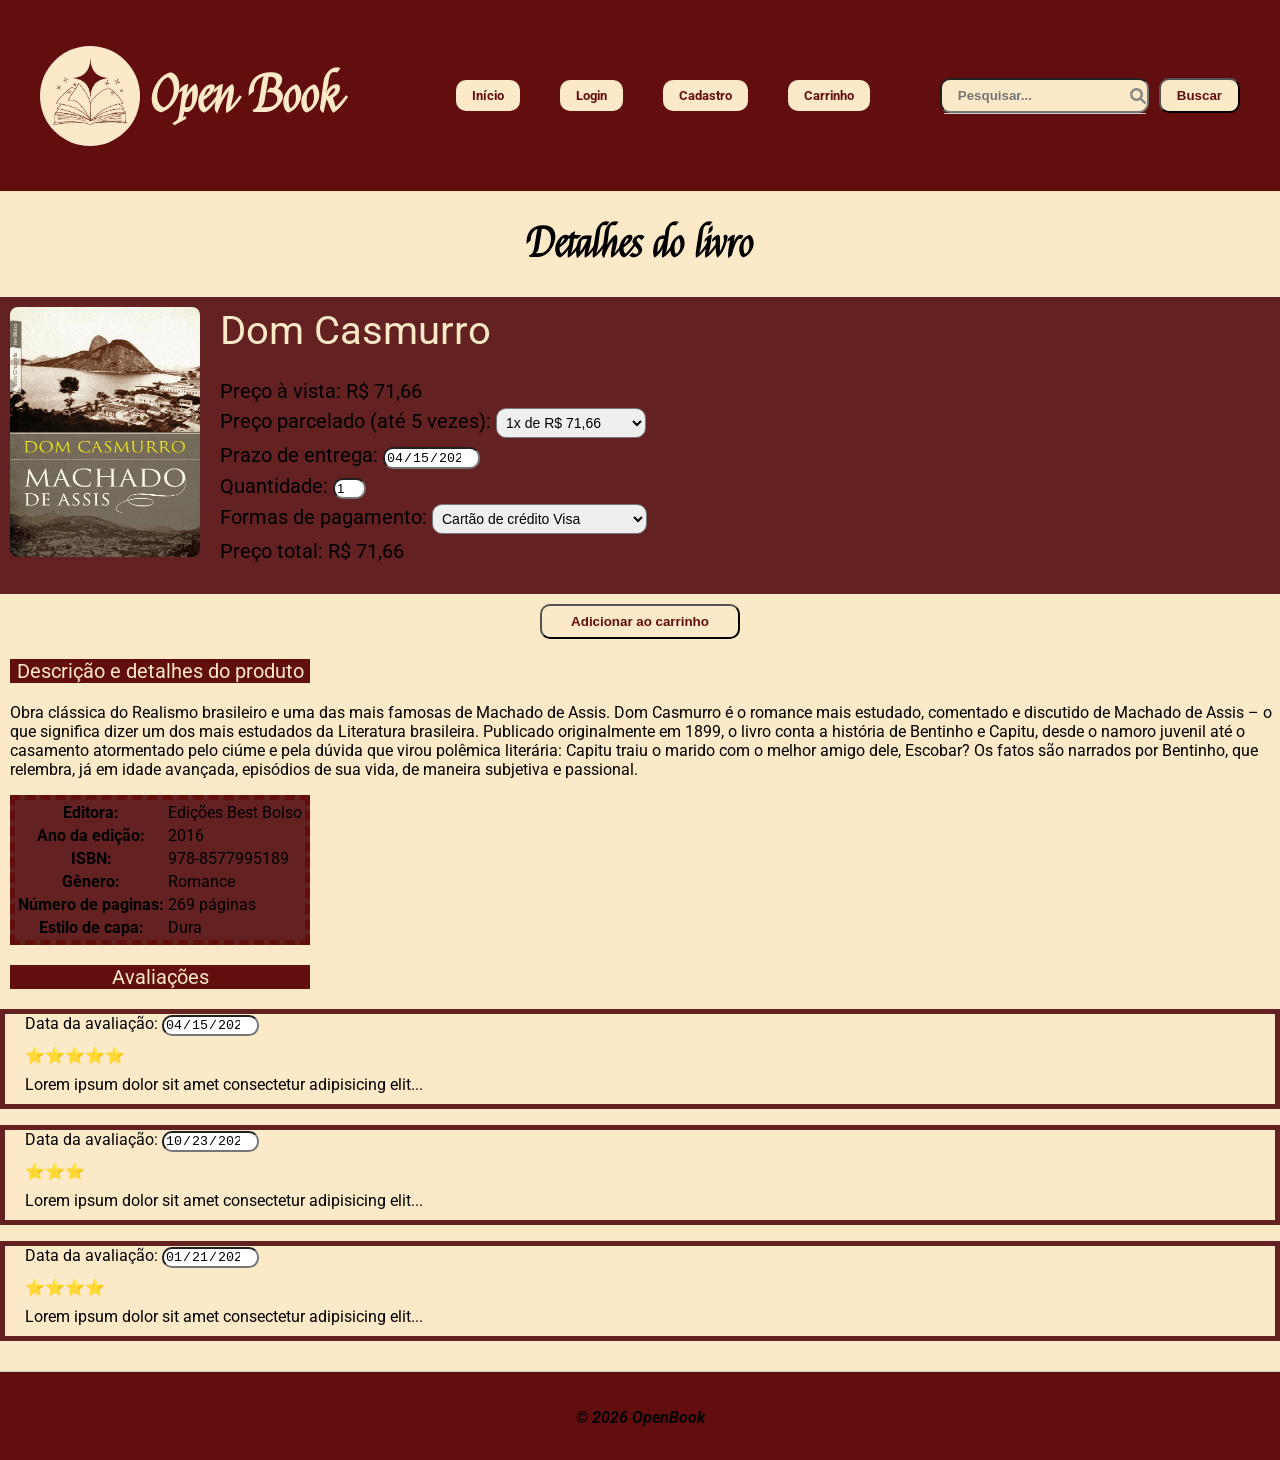
<file: Trabalho 1/livro7.html>
<!DOCTYPE html>
<html lang="pt-br">
<head>
    <meta charset="UTF-8">
    <meta name="viewport" content="width=device-width, initial-scale=1.0">
    <link rel="stylesheet" href="Trabalho1.css">
    <link rel="preconnect" href="https://fonts.googleapis.com">
    <link rel="preconnect" href="https://fonts.gstatic.com" crossorigin>
    <link rel="stylesheet" href="https://cdnjs.cloudflare.com/ajax/libs/font-awesome/6.0.0/css/all.min.css">
    <link href="https://fonts.googleapis.com/css2?family=Felipa&family=Roboto:ital,wght@0,100..900;1,100..900&display=swap" rel="stylesheet">
    <title>Dom Casmurro</title>
</head>

<body>

    <header>
    <div class="menu">

        <div class="nome">
            <img src="logo.jpg" alt="logo" id="logo">
            <h1 id="nome">Open Book</h1>
        </div>

        <div class="submenu-cima">

            <nav>
                <ul>
                    <li><a href="index.html">Início</a></li>
                    <li><a href="login.html">Login</a></li>
                    <li><a href="cadastro.html">Cadastro</a></li>
                    <li><a href="carrinho.html">Carrinho</a></li>
                </ul>
            </nav>

            <form>
                <div class="caixa-busca">
                    <i class="fa-solid fa-magnifying-glass"></i>
                    <input type="search" id="busca" name="q" placeholder="Pesquisar...">
                    <div id="sugestoes"></div>
                    <button type="submit">Buscar</button>
                </div>
            </form>

        </div>
    </div>
</header>
<h1 id="titulo_pagina">Detalhes do livro</h1>

<div class="produto_detalhes">
            
    <img id="imagem_produto" class="foto" src=DomCasmurro.jpg alt="Dom Casmurro">

    <ul>
        <li id="produto_nome_detalhes"> Dom Casmurro </li> 

        <li id="preco_vista"> Preço à vista: R$ 71,66 </li>

        <li>
            <label for="parcelas">Preço parcelado (até 5 vezes):</label>
            <select id="parcelas" name="parcelamentos">
                <option value="1">1x: R$ XX,XX</option>
                <option value="2">2x: R$ XX,XX</option>
                <option value="3">3x: R$ XX,XX</option>
                <option value="4">4x: R$ XX,XX</option>
                <option value="5">5x: R$ XX,XX</option>
            </select>
        </li>

        <li>
            <label for="prazo">Prazo de entrega:</label>
            <input id="prazo" type="date" value="2026-04-15" readonly>
        </li>

        <li>
            <label for="qnt">Quantidade:</label>
            <input id="qnt" type="number" name="qnt" min="1" max="10" step="1" value="1">
        </li>

        <li>
            <label for="pagamento">Formas de pagamento:</label>
            <select id="pagamento" name="pagamentos">
                <option value="visa">Cartão de crédito Visa</option>
                <option value="mastercard">Cartão de crédito Mastercard</option>
                <option value="debito">Cartão de débito</option>
                <option value="pix">Pix</option>
                <option value="boleto">Boleto bancário</option>
            </select>
        </li>
        
        <li id="total_preco">Preço total: R$ 71,66</li>

    </ul>
</div>

<div class="button" id="botao_comprar">
    <button type="button" onClick="add_carrinho()">Adicionar ao carrinho</button>
</div>

<p class="descricao_avaliacao">Descrição e detalhes do produto</p>
<p class="descricao_texto">Obra clássica do Realismo brasileiro e uma das mais famosas de Machado de Assis. Dom Casmurro é o romance mais estudado, comentado e discutido de Machado de Assis – o que significa dizer um dos mais estudados da Literatura brasileira. Publicado originalmente em 1899, o livro conta a história de Bentinho e Capitu, desde o namoro juvenil até o casamento atormentado pelo ciúme e pela dúvida que virou polêmica literária: Capitu traiu o marido com o melhor amigo dele, Escobar? Os fatos são narrados por Bentinho, que relembra, já em idade avançada, episódios de sua vida, de maneira subjetiva e passional.</p>

<table class="tabela_detalhes">

    <tr>

        <th>Editora:</th>
        <td>Edições Best Bolso</td>

    </tr>

    <tr>

        <th>Ano da edição:</th>
        <td>2016</td>

    </tr>

    <tr>

        <th>ISBN:</th>
        <td>978-8577995189</td>
        
    </tr>

    <tr>

        <th>Gênero:</th>
        <td>Romance</td>
        
    </tr>

    <tr>

        <th>Número de paginas:</th>
        <td>269 páginas</td>
        
    </tr>

    <tr>

        <th>Estilo de capa:</th>
        <td>Dura</td>
        
    </tr>

</table>

<p class="descricao_avaliacao">Avaliações</p>

<div class="avaliacoes">

    <ul>
        <li class="data_ava">
            <label>Data da avaliação:</label>
            <input type="date" value="2025-04-15" readonly>
        </li>
        <li>⭐⭐⭐⭐⭐</li>
        <li>Lorem ipsum dolor sit amet consectetur adipisicing elit...</li>
    </ul>

    <ul>
        <li class="data_ava">
            <label>Data da avaliação:</label>
            <input type="date" value="2023-10-23" readonly>
        </li>
        <li>⭐⭐⭐</li>
        <li>Lorem ipsum dolor sit amet consectetur adipisicing elit...</li>
    </ul>

    <ul>
        <li class="data_ava">
            <label>Data da avaliação:</label>
            <input type="date" value="2024-01-21" readonly>
        </li>
        <li>⭐⭐⭐⭐</li>
        <li>Lorem ipsum dolor sit amet consectetur adipisicing elit...</li>
    </ul>

</div>

<footer>
    <div class="rodape-final">
        <p>&copy; <span id="current-year"></span> OpenBook</p>
    </div>
</footer>

<script src="Scripts.js"></script>

</body>

</html>
</file>
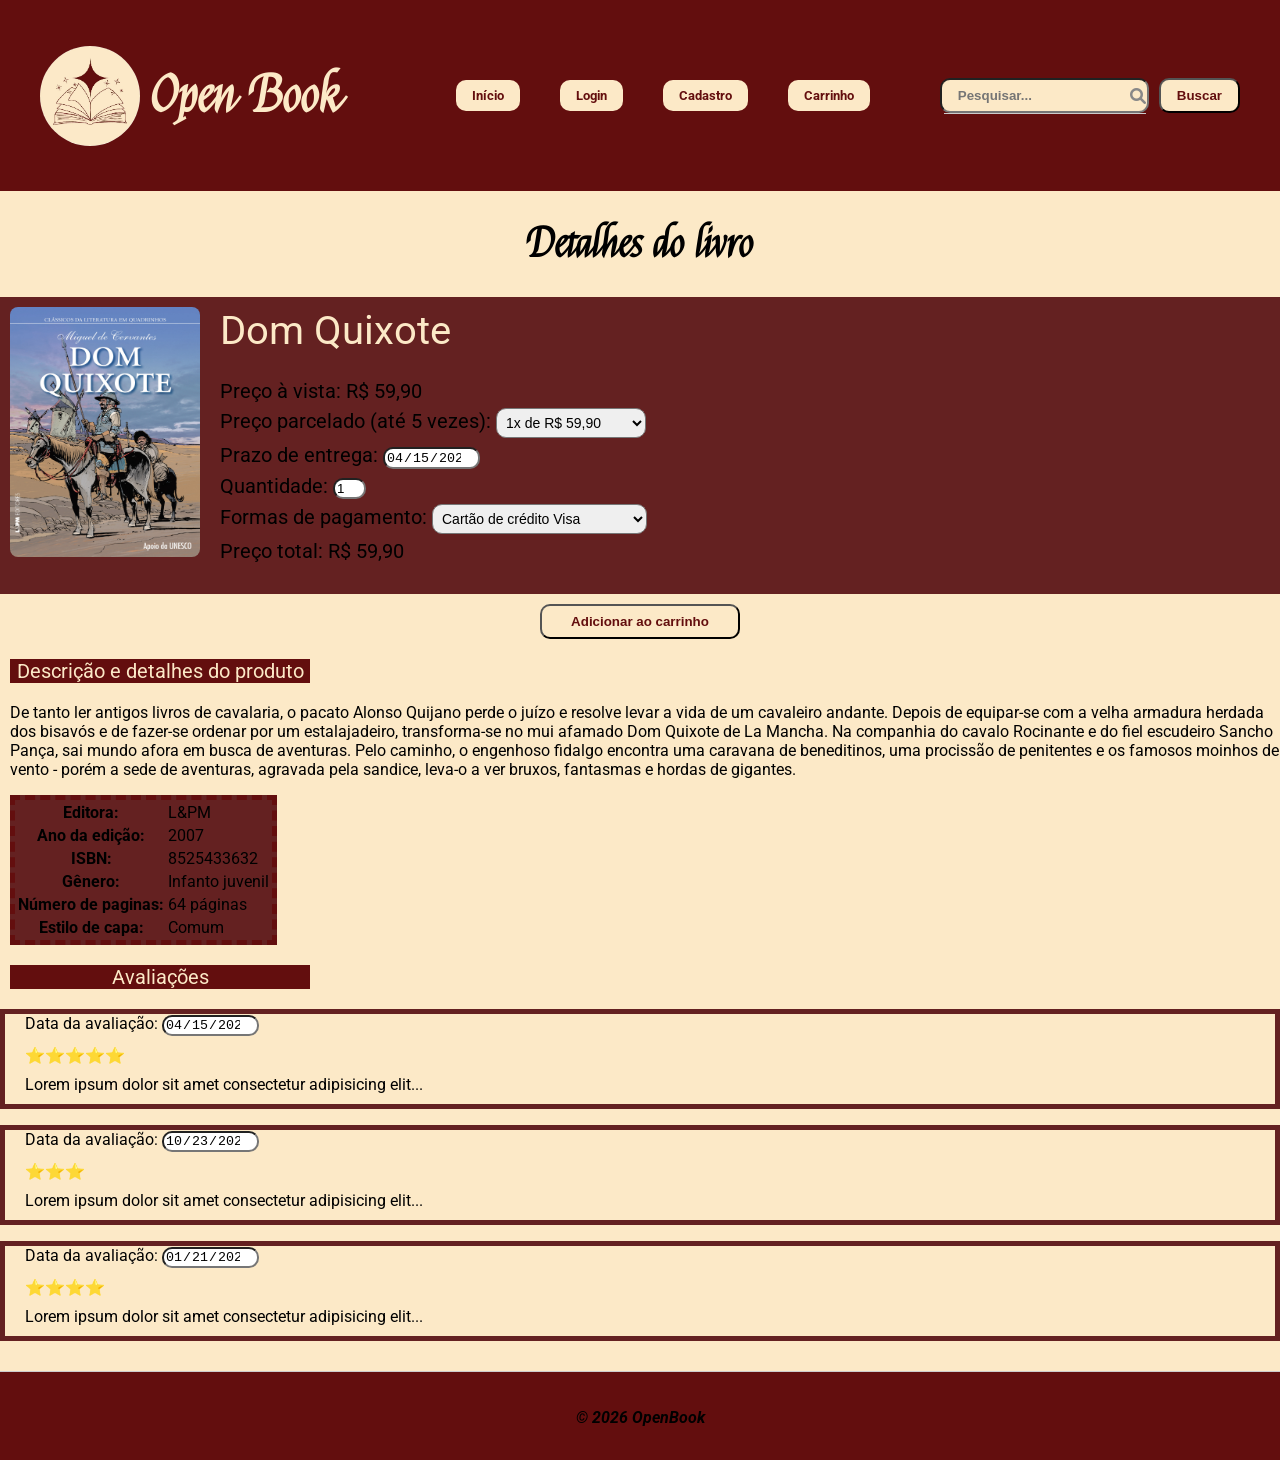
<file: Trabalho 1/livro8.html>
<!DOCTYPE html>
<html lang="pt-br">
<head>
    <meta charset="UTF-8">
    <meta name="viewport" content="width=device-width, initial-scale=1.0">
    <link rel="stylesheet" href="Trabalho1.css">
    <link rel="preconnect" href="https://fonts.googleapis.com">
    <link rel="preconnect" href="https://fonts.gstatic.com" crossorigin>
    <link rel="stylesheet" href="https://cdnjs.cloudflare.com/ajax/libs/font-awesome/6.0.0/css/all.min.css">
    <link href="https://fonts.googleapis.com/css2?family=Felipa&family=Roboto:ital,wght@0,100..900;1,100..900&display=swap" rel="stylesheet">
    <title>Dom Quixote</title>
</head>

<body>
<header>
    <div class="menu">

        <div class="nome">
            <img src="logo.jpg" alt="logo" id="logo">
            <h1 id="nome">Open Book</h1>
        </div>

        <div class="submenu-cima">

            <nav>
                <ul>
                    <li><a href="index.html">Início</a></li>
                    <li><a href="login.html">Login</a></li>
                    <li><a href="cadastro.html">Cadastro</a></li>
                    <li><a href="carrinho.html">Carrinho</a></li>
                </ul>
            </nav>

            <form>
                <div class="caixa-busca">
                    <i class="fa-solid fa-magnifying-glass"></i>
                    <input type="search" id="busca" name="q" placeholder="Pesquisar...">
                    <div id="sugestoes"></div>
                    <button type="submit">Buscar</button>
                </div>
            </form>

        </div>
    </div>
</header>
<h1 id="titulo_pagina">Detalhes do livro</h1>

<div class="produto_detalhes">
            
    <img id="imagem_produto" class="foto" src=domQuixote.jpg alt="Dom Quixote">

    <ul>
        <li id="produto_nome_detalhes"> Dom Quixote </li> 

        <li id="preco_vista"> Preço à vista: R$ 59,90 </li>

        <li>
            <label for="parcelas">Preço parcelado (até 5 vezes):</label>
            <select id="parcelas" name="parcelamentos">
                <option value="1">1x: R$ XX,XX</option>
                <option value="2">2x: R$ XX,XX</option>
                <option value="3">3x: R$ XX,XX</option>
                <option value="4">4x: R$ XX,XX</option>
                <option value="5">5x: R$ XX,XX</option>
            </select>
        </li>

        <li>
            <label for="prazo">Prazo de entrega:</label>
            <input id="prazo" type="date" value="2026-04-15" readonly>
        </li>

        <li>
            <label for="qnt">Quantidade:</label>
            <input id="qnt" type="number" name="qnt" min="1" max="10" step="1" value="1">
        </li>

        <li>
            <label for="pagamento">Formas de pagamento:</label>
            <select id="pagamento" name="pagamentos">
                <option value="visa">Cartão de crédito Visa</option>
                <option value="mastercard">Cartão de crédito Mastercard</option>
                <option value="debito">Cartão de débito</option>
                <option value="pix">Pix</option>
                <option value="boleto">Boleto bancário</option>
            </select>
        </li>

        <li id="total_preco">Preço total: R$ 59,90</li>

    </ul>
</div>

<div class="button" id="botao_comprar">
    <button type="button" onClick="add_carrinho()">Adicionar ao carrinho</button>
</div>

<p class="descricao_avaliacao">Descrição e detalhes do produto</p>
<p class="descricao_texto">De tanto ler antigos livros de cavalaria, o pacato Alonso Quijano perde o juízo e resolve levar a vida de um cavaleiro andante. Depois de equipar-se com a velha armadura herdada dos bisavós e de fazer-se ordenar por um estalajadeiro, transforma-se no mui afamado Dom Quixote de La Mancha. Na companhia do cavalo Rocinante e do fiel escudeiro Sancho Pança, sai mundo afora em busca de aventuras. Pelo caminho, o engenhoso fidalgo encontra uma caravana de beneditinos, uma procissão de penitentes e os famosos moinhos de vento - porém a sede de aventuras, agravada pela sandice, leva-o a ver bruxos, fantasmas e hordas de gigantes.</p>

<table class="tabela_detalhes">

    <tr>

        <th>Editora:</th>
        <td>L&PM</td>

    </tr>

    <tr>

        <th>Ano da edição:</th>
        <td>2007</td>

    </tr>

    <tr>

        <th>ISBN:</th>
        <td>8525433632</td>
        
    </tr>

    <tr>

        <th>Gênero:</th>
        <td>Infanto juvenil</td>
        
    </tr>

    <tr>

        <th>Número de paginas:</th>
        <td>64 páginas</td>
        
    </tr>

    <tr>

        <th>Estilo de capa:</th>
        <td>Comum</td>
        
    </tr>

</table>

<p class="descricao_avaliacao">Avaliações</p>

<div class="avaliacoes">

    <ul>
        <li class="data_ava">
            <label>Data da avaliação:</label>
            <input type="date" value="2025-04-15" readonly>
        </li>
        <li>⭐⭐⭐⭐⭐</li>
        <li>Lorem ipsum dolor sit amet consectetur adipisicing elit...</li>
    </ul>

    <ul>
        <li class="data_ava">
            <label>Data da avaliação:</label>
            <input type="date" value="2023-10-23" readonly>
        </li>
        <li>⭐⭐⭐</li>
        <li>Lorem ipsum dolor sit amet consectetur adipisicing elit...</li>
    </ul>

    <ul>
        <li class="data_ava">
            <label>Data da avaliação:</label>
            <input type="date" value="2024-01-21" readonly>
        </li>
        <li>⭐⭐⭐⭐</li>
        <li>Lorem ipsum dolor sit amet consectetur adipisicing elit...</li>
    </ul>

</div>

<footer>
    <div class="rodape-final">
        <p>&copy; <span id="current-year"></span> OpenBook</p>
    </div>
</footer>

<script src="Scripts.js"></script>

</body>

</html>
</file>
<file: Trabalho 1/Trabalho1.css>
/* \\\\Gerais\\\\ */

body{
    background-color:rgb(252, 233, 199);
    font-family: "Roboto", sans-serif;
    margin: 0;
}

h1{
    text-align: center;
}

input[type="date"]{
    width: 92px;
}

input[type="number"]{
    width: 25px;
}

input{
    border-radius: 10px;
}

select {
    border-radius: 10px;
    width: 215px;
    height: 30px;
    font-size: 14px;
    padding: 2px 5px;
}

select {
    border-radius: 10px;
    width: 215px;
    height: 30px;
    font-size: 14px;
    padding: 2px 5px;
}

#parcelas {
    width: 150px;
}

#titulo_pagina{
    font-family: "Felipa", serif;
    font-size: 40px;
}

/* \\\\Cabeçalho\\\\ */

#logo {
    width: 100px;
}

.menu {
    display: flex;
    justify-content: space-between; 
    align-items: center;
    padding: 20px 40px;
    background:rgb(99, 14, 14);
}

.nome{
    display: flex;
    align-items: center;
    color:rgb(252, 233, 199);
    font-family: "Felipa", serif;
}

.menu .nome{
    text-align: left;
    display: flex;
    align-items: center;
    justify-content: flex-start; 
    font-family: "Felipa", serif;
    font-weight: 400;
    font-size: 25px;
    font-style: normal;
    color:rgb(252, 233, 199);
}

#nome{
    margin-left: 10px;
}

.submenu-cima a {
    display: inline-block;
    padding: 8px 16px;
    background-color: rgb(252, 233, 199);
    color: rgb(99, 14, 14);
    border-radius: 10px;
    text-decoration: none;
    font-weight: bold;
    transition: 0.2s;
}

.submenu-cima a:hover {
    background-color: rgb(220, 200, 170);
    transform: scale(1.05);
}

.submenu-cima a:active {
    transform: scale(0.95);
}

.menu .submenu-cima {
    margin: 0;
    display: flex;
    align-items: center;
}

.menu .submenu-cima ul {
    list-style: none;
}

.submenu-cima nav {
    display: flex;
    justify-content: flex-end; 
    align-items: center; 
    padding: 40px; 
}

.submenu-cima ul{
    display: flex;
    justify-content: flex-start;
    list-style-type: none;
    margin: 20px;
    padding: 0;
    gap: 30px
}
   
.submenu-cima ul li {
    margin-right: 10px;
    font-size: 1vw;
}

/* \\\\Body cadastro e login\\\\ */

.login-cadastro-body{ 
    display: flex;
    justify-content: center; 
    align-items: center;
}
.login-cadastro{
    color:rgb(252, 233, 199);
    font-size: 20px;
    display: flex;
    justify-content: center; 
    background-color:rgb(99, 14, 14);
    padding: 90px;
    border-radius: 8px;
    width: 100%;
    max-width: 400px;
    margin-top: 10%;
}

#mensagem-erro{
    display: none; 
    color: rgb(99, 14, 14); 
    background-color:rgb(252, 233, 199);
    padding: 10px; 
    margin-bottom: 10px;
    border-radius: 8px;
}

/* \\\\Produtos\\\\ */

.todososprodutos {
    display: flex;
    justify-content: center; 
    background-color:rgb(99, 14, 14);
    width: 100%;
    min-height: 400px;
    padding: 60px 0; 
}

.produto {
    display: block;
    text-decoration: none;
    color: black;
    background: white;
    border-radius: 10px;
    padding: 10px;
    box-shadow: 0 2px 8px rgba(0,0,0,0.1);
    transition: transform 0.2s ease;
}

.produto:hover {
    transform: scale(1.05);
}

.produtinhos {
    display: grid;
    grid-template-columns: repeat(4, 1fr);
    gap: 20px;
}

.produtos { 
    align-items: center;
    justify-content: flex-start; 
}

.produtos ul{
    list-style-type: none; 
}

.foto {
    font-size: 20px;
    display: flex;
    align-items: center;
    justify-content: center;
    background-color: rgb(181, 132, 204);
    width: 190px; 
    height: 250px; 
    border-radius: 8px;
    margin: 0;     
    text-align: center;
    box-sizing: border-box;
}
    
/* \\\\Busca\\\\ */

#busca {
    display: inline-block;
    padding: 8px 16px;
    background-color: rgb(252, 233, 199);
    color: rgb(99, 14, 14);
    border-radius: 10px;
    text-decoration: none;
    font-weight: bold;
    transition: 0.2s;
}

.caixa-busca {
    position: relative; 
    display: flex;
  }

.caixa-busca i {
    position: absolute; 
    left: 190px;      
    top: 50%;          
    transform: translateY(-50%);
    color: #888;
    pointer-events: none; 
  }

.caixa-busca input {
    padding-left: 35px; 
    margin-right:10px;
  }


#sugestoes {
    position: absolute;
    top: 100%;
    left: 1.5%;
    width: 200px;
    background-color: white;
    border: 1px solid #ccc;
    border-top: none;
}

.sugestao {
    padding: 10px;
    cursor: pointer;
    font-size: 15px;
    color: #333;
    background-color:  rgb(252, 233, 199);
}

.sugestao:hover {
    background-color: #eee;
}

/* \\\\Carrinho\\\\ */

.produto_nome_carrinho{
    font-size: 40px;
    padding-bottom: 10px;
}

.item{
    display: flex;
    align-items: center;
    justify-content: flex-start; 
    padding-bottom: 10px;
    padding-left: 10px;
    padding-top: 10px;
    background-color: rgb(100, 33, 33);
    border: 10px rgb(252, 233, 199);
    border-style: solid;
}

.item ul{
    padding-left: 20px;
    list-style-type: none;
    color:rgb(252, 233, 199);
}

.total-estilo {
    background-color:  rgb(100, 33, 33);
    display: block !important;
    width: auto;
    padding-bottom: 10px;
    padding-left: 10px;
    padding-top: 10px;
    border: 10px rgb(252, 233, 199);
    margin-bottom: 10px;
    color: rgb(252, 233, 199);
    border-top: 0;
    border-style: solid;
}

.carrinho-vazio {
    background-color: rgb(100, 33, 33);
    color: rgb(252, 233, 199);
    border: 10px rgb(252, 233, 199);
    padding: 20px;
    text-align: center;
    font-size: 25px;
    margin: 0;
    border-style: solid;
    border-bottom: 0;
}

#LimparCarrinho {
    margin-top: 0;
    margin-left: 10px;
}



/* \\\\Produtos em detalhes\\\\ */

.produto_detalhes{
    display: flex;
    justify-content: flex-start; 
    background-color: rgb(100, 33, 33);
    padding-top: 10px;
    padding-left: 10px;
    padding-bottom: 10px;

}

.produto_detalhes ul{
    margin-top: 0px;
    padding-left: 20px;
    list-style-type: none;
}

.produto_detalhes li{
   margin-bottom: 5px;
   font-size: 20px;
}

#produto_nome_detalhes{
    font-size: 40px;
    padding-bottom: 20px;
    color: rgb(252, 233, 199);
}

/* \\\\Avaliações\\\\ */

.avaliacoes ul{
    list-style-type: none;
    padding-left: 20px;
    border: 5px rgb(100, 33, 33);
    border-style: solid;
}

.avaliacoes li{
   margin-bottom: 10px;
}

.descricao_avaliacao{
    background-color: rgb(99, 14, 14);
    width: 300px;
    display: flex;
    justify-content: center;
    color: rgb(252, 233, 199);
}
/* \\\\Detalhes e descriçao\\\\ */

.tabela_detalhes{
    margin-left: 10px;
    border: 5px;
    border-color: rgb(99, 14, 14) ;
    border-style: dashed;
    background-color:rgb(100, 33, 33);
}

.descricao_avaliacao{
    margin-left: 10px;
    font-size: 20px;
}

.descricao_texto{
    margin-left: 10px;
}

/* \\\\Botoes\\\\ */

button{
    display: inline-block;
    padding: 8px 16px;
    background-color: rgb(252, 233, 199);
    color: rgb(99, 14, 14);
    border-radius: 10px;
    text-decoration: none;
    font-weight: bold;
    transition: 0.2s;
}

button:hover {
    background-color: rgb(220, 200, 170);
    transform: scale(1.05);
}

button:active {
    transform: scale(0.95);
}
    
.botao-invisivel {
    background: none;
    border: none;
    padding: 0;
    margin: 0;
    font: inherit;
    cursor: pointer;
    text-align: inherit;
    width: 100%; 
    display: flex;
    flex-direction: column;
    align-items: center;
}

.botao-invisivel ul {
    list-style-type: none;
    padding: 0;
    width: 190px;
    margin-top: 10px;
    background-color:rgb(100, 33, 33);
    border-radius: 5px;
    font-size: 20px;
    height: 140px;
    
}

.botao-invisivel li{
    padding-bottom: 20px;
    color:rgb(252, 233, 199);
    
}

.botao-invisivel:hover{
    transform: scale(1.05);
}

.botao_carrinho{
    display: flex;
    justify-content: center;
}

.botao_carrinho button{
    width: 200px;
    height: 100px;
    font-size: 30px;
}

#botao_comprar{
    padding-top: 10px;
    display: flex;
    justify-content: center;
}

#botao_comprar button{
    width:200px
}


img{
    border-radius: 50px;
}

/* \\\\Rodape\\\\ */

.rodape-final {
    display: flex;
    justify-content: center; 
    align-items: center;    
    border-top: 1px solid #ccc; 
    margin-top:30px;
    padding: 20px 40px;
    width: 100%;
    box-sizing: border-box;
    background-color:rgb(99, 14, 14);
    font-style:oblique;
    font-weight: bold;
}

/* \\\\Filtro\\\\ */

.container-colunas {
    display: flex;      
    gap: 20px;   
    background-color:rgb(99, 14, 14);
    padding: 20px;
  }

.coluna {
    background-color: rgb(252, 233, 199);
    padding: 20px;
    border: 1px solid #ddd;
    border-radius: 8px;
  }

.coluna ul{
    padding-left: 10px;
    padding-right: 40px;
}

.coluna li{
    padding-bottom: 10px;
}

.layout-principal {
    display: flex;         
    gap: 20px;         
    width: 100%;
}

.resto-pagina{
    flex:1;
}

.infos{
    width:190px;
}

#sugestao {
    background-color: white;
    color: black;
    width: 200px;
}

#sugestao p {
    margin: 0;
    padding: 10px;
}


/* Formulário de avaliações */

.form-avaliacao {
    display: flex;
    flex-direction: column;
    align-items: flex-start;
    gap: 20px;
    padding: 20px 25px;
}

.campo-avaliacao {
    display: flex;
    flex-direction: column;
    gap: 8px;
    width: 100%;
    max-width: 450px;
}

.campo-avaliacao label {
    font-size: 18px;
    font-weight: bold;
    color: #4b1717;
}

.campo-avaliacao select {
    width: 100%;
    padding: 12px;
    border: 1px solid #888;
    border-radius: 8px;
    font-size: 17px;
    background-color: white;
}

.campo-avaliacao textarea {
    width: 100%;
    min-height: 110px;
    padding: 12px;
    border: 1px solid #888;
    border-radius: 8px;
    font-family: Roboto, sans-serif;
    font-size: 16px;
    resize: vertical;
    box-sizing: border-box;
}

.form-avaliacao button {
    background-color: #fce9c9;
    color: #690f0f;
    border: 2px solid #692323;
    border-radius: 12px;
    padding: 13px 25px;
    font-size: 17px;
    font-weight: bold;
    cursor: pointer;
}

.form-avaliacao button:hover {
    background-color: #690f0f;
    color: white;
}

.form-avaliacao select,
.form-avaliacao input {
    width: 300px;
    height: 50px;
    padding: 10px;
    box-sizing: border-box;
}
@media (max-width: 600px) {
    .form-avaliacao {
        padding: 15px 5px;
    }

    .campo-avaliacao {
        max-width: 100%;
    }
}
</file>
